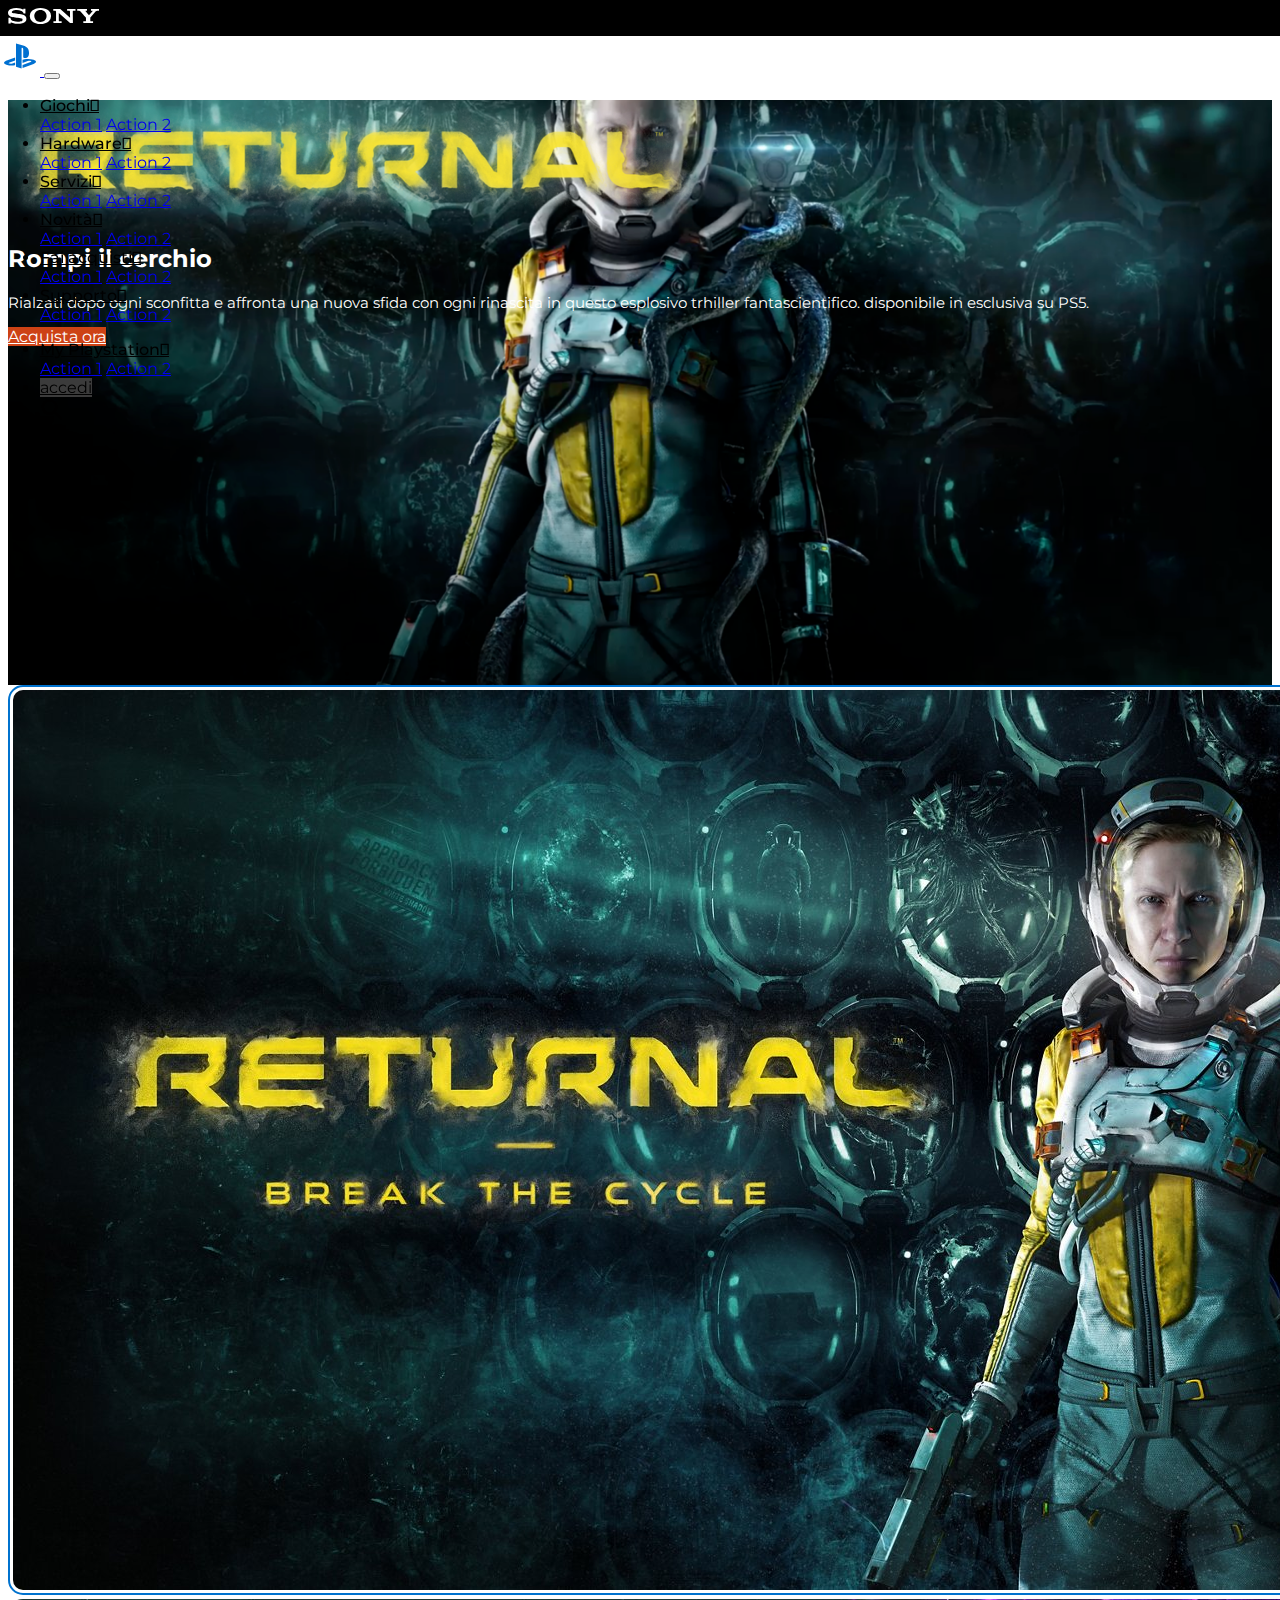
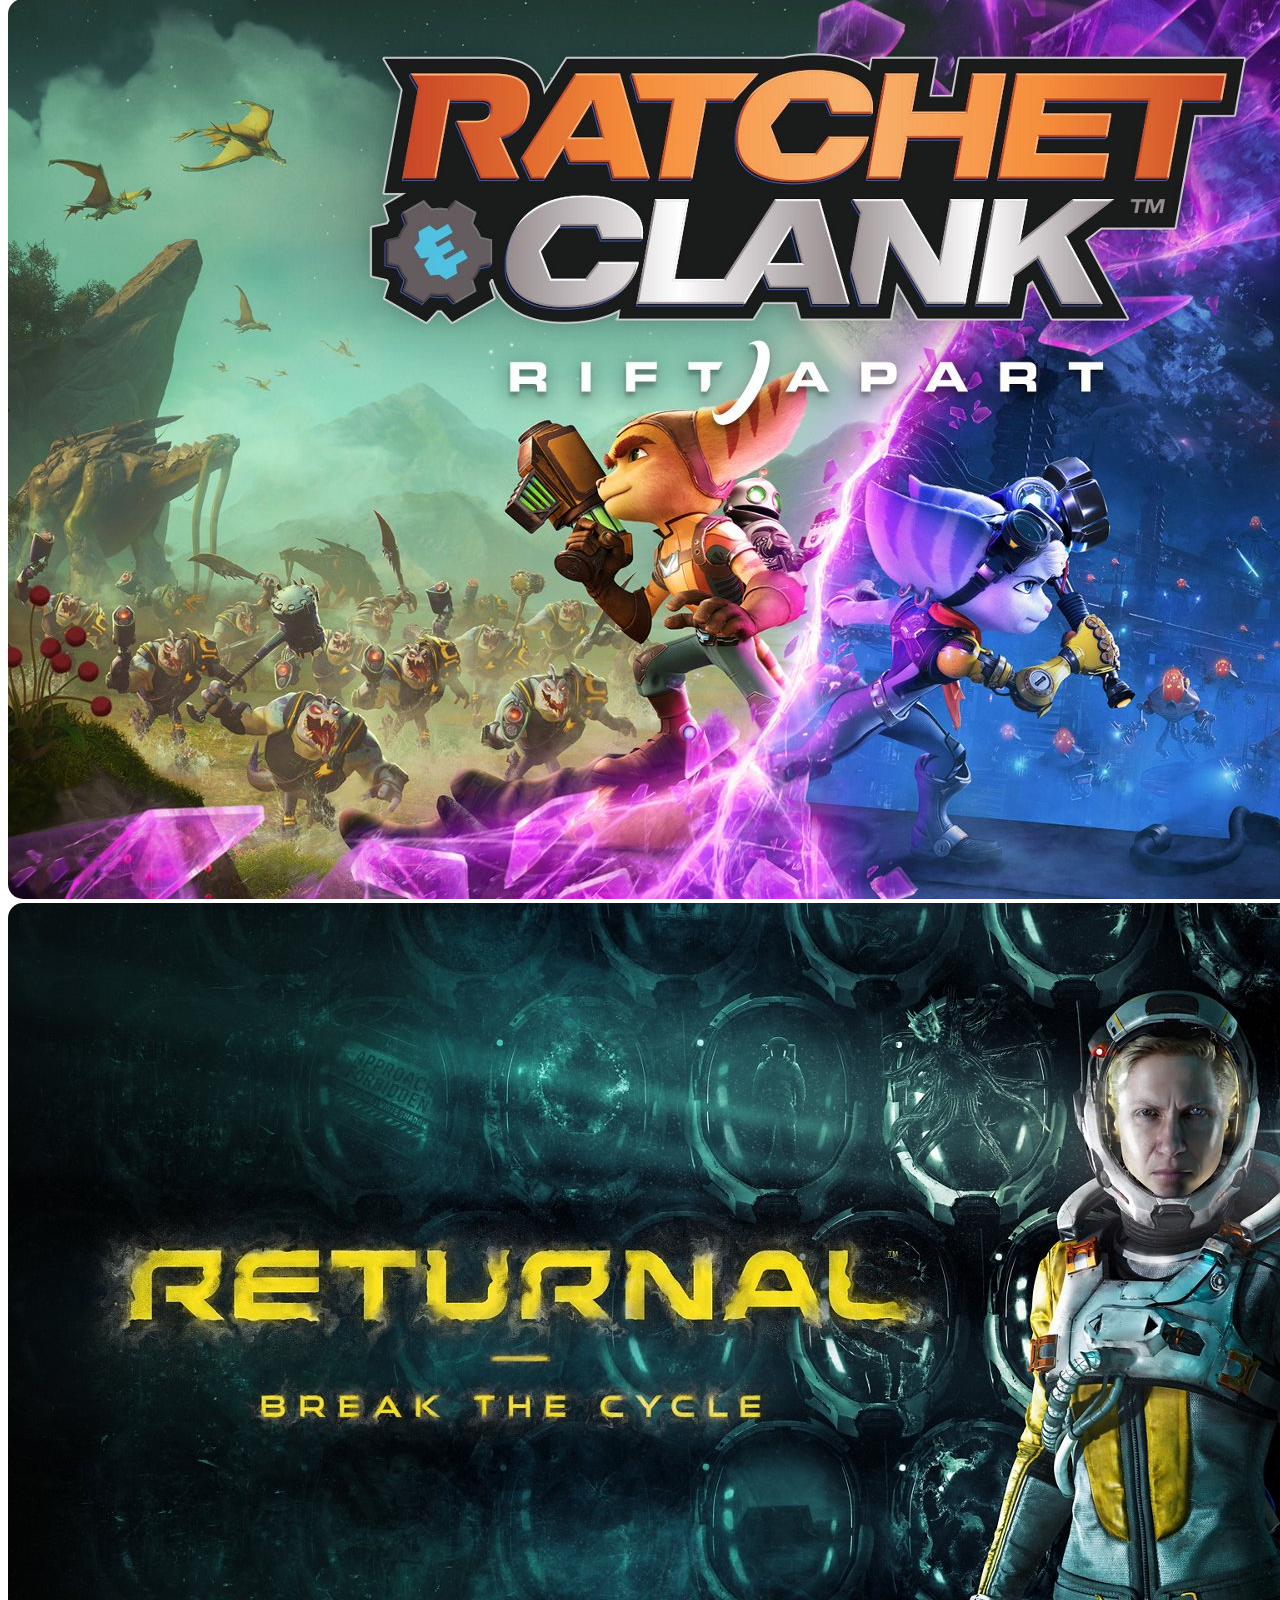
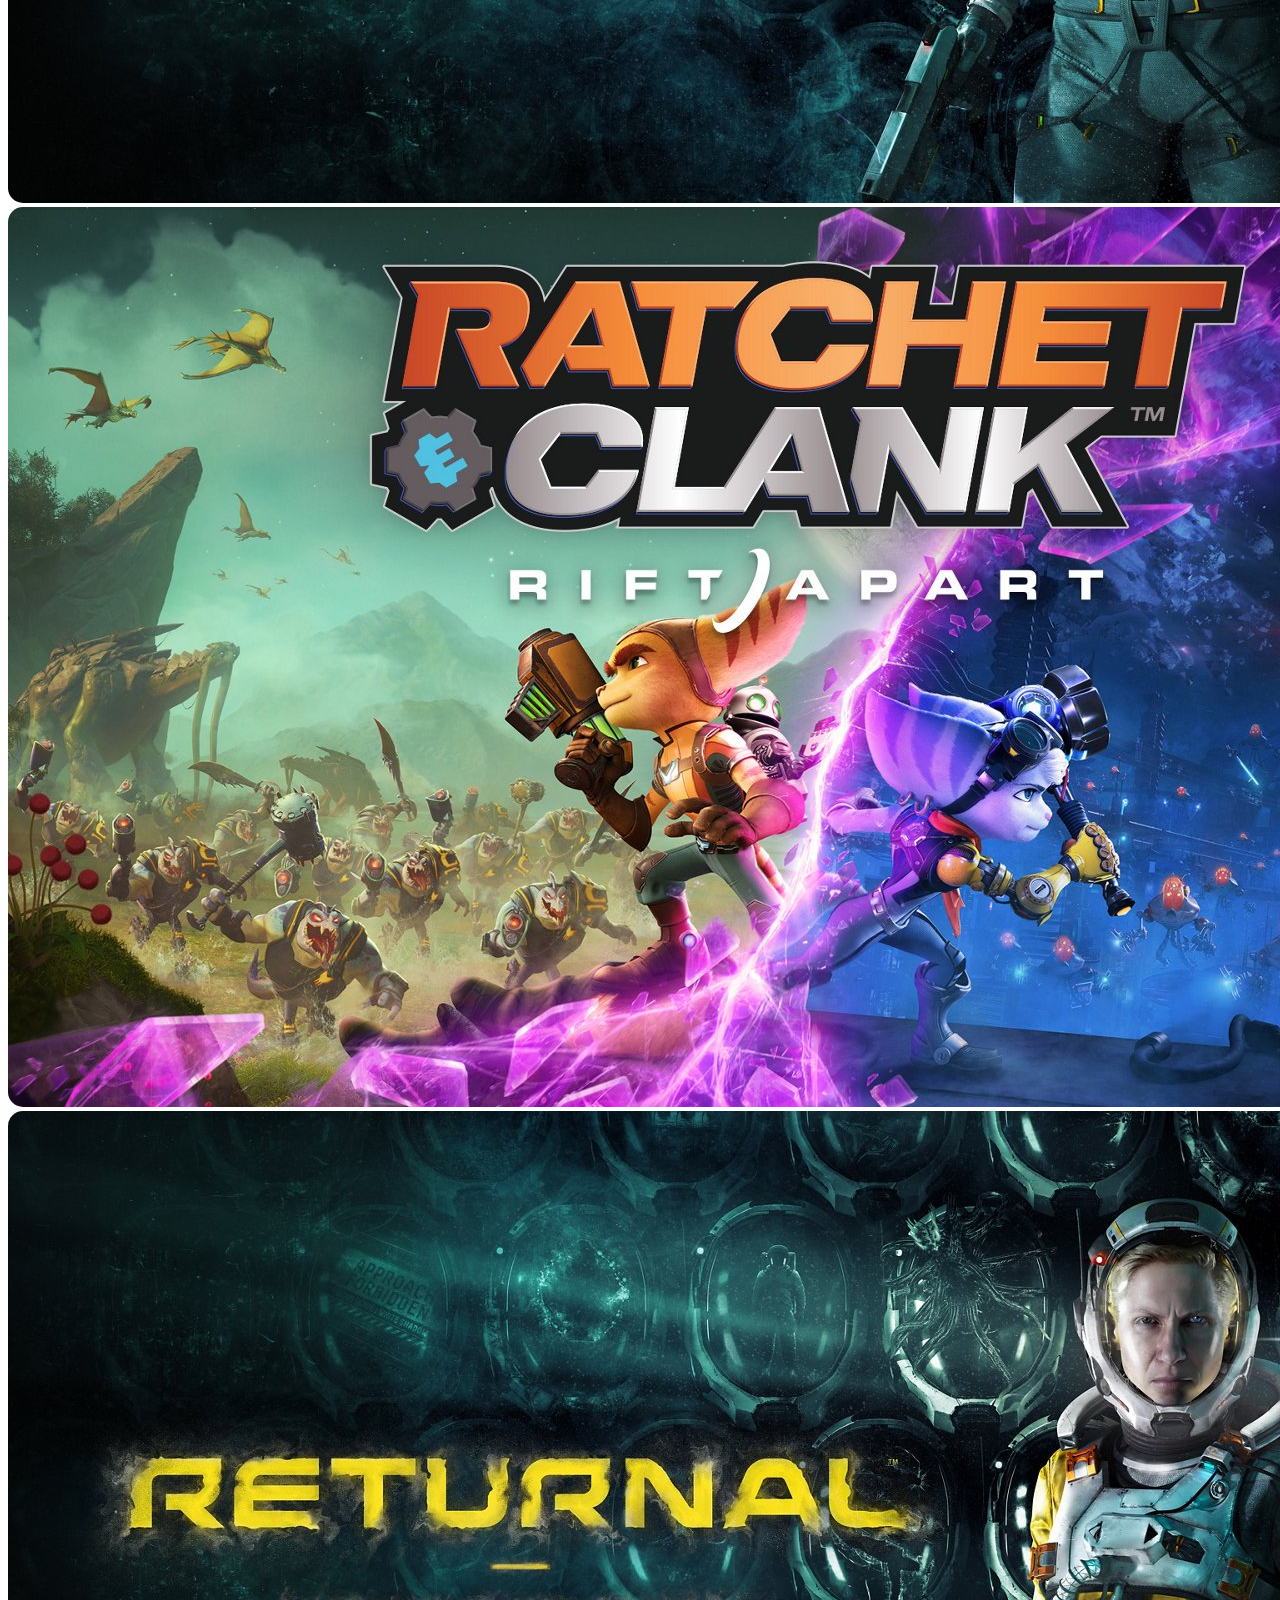
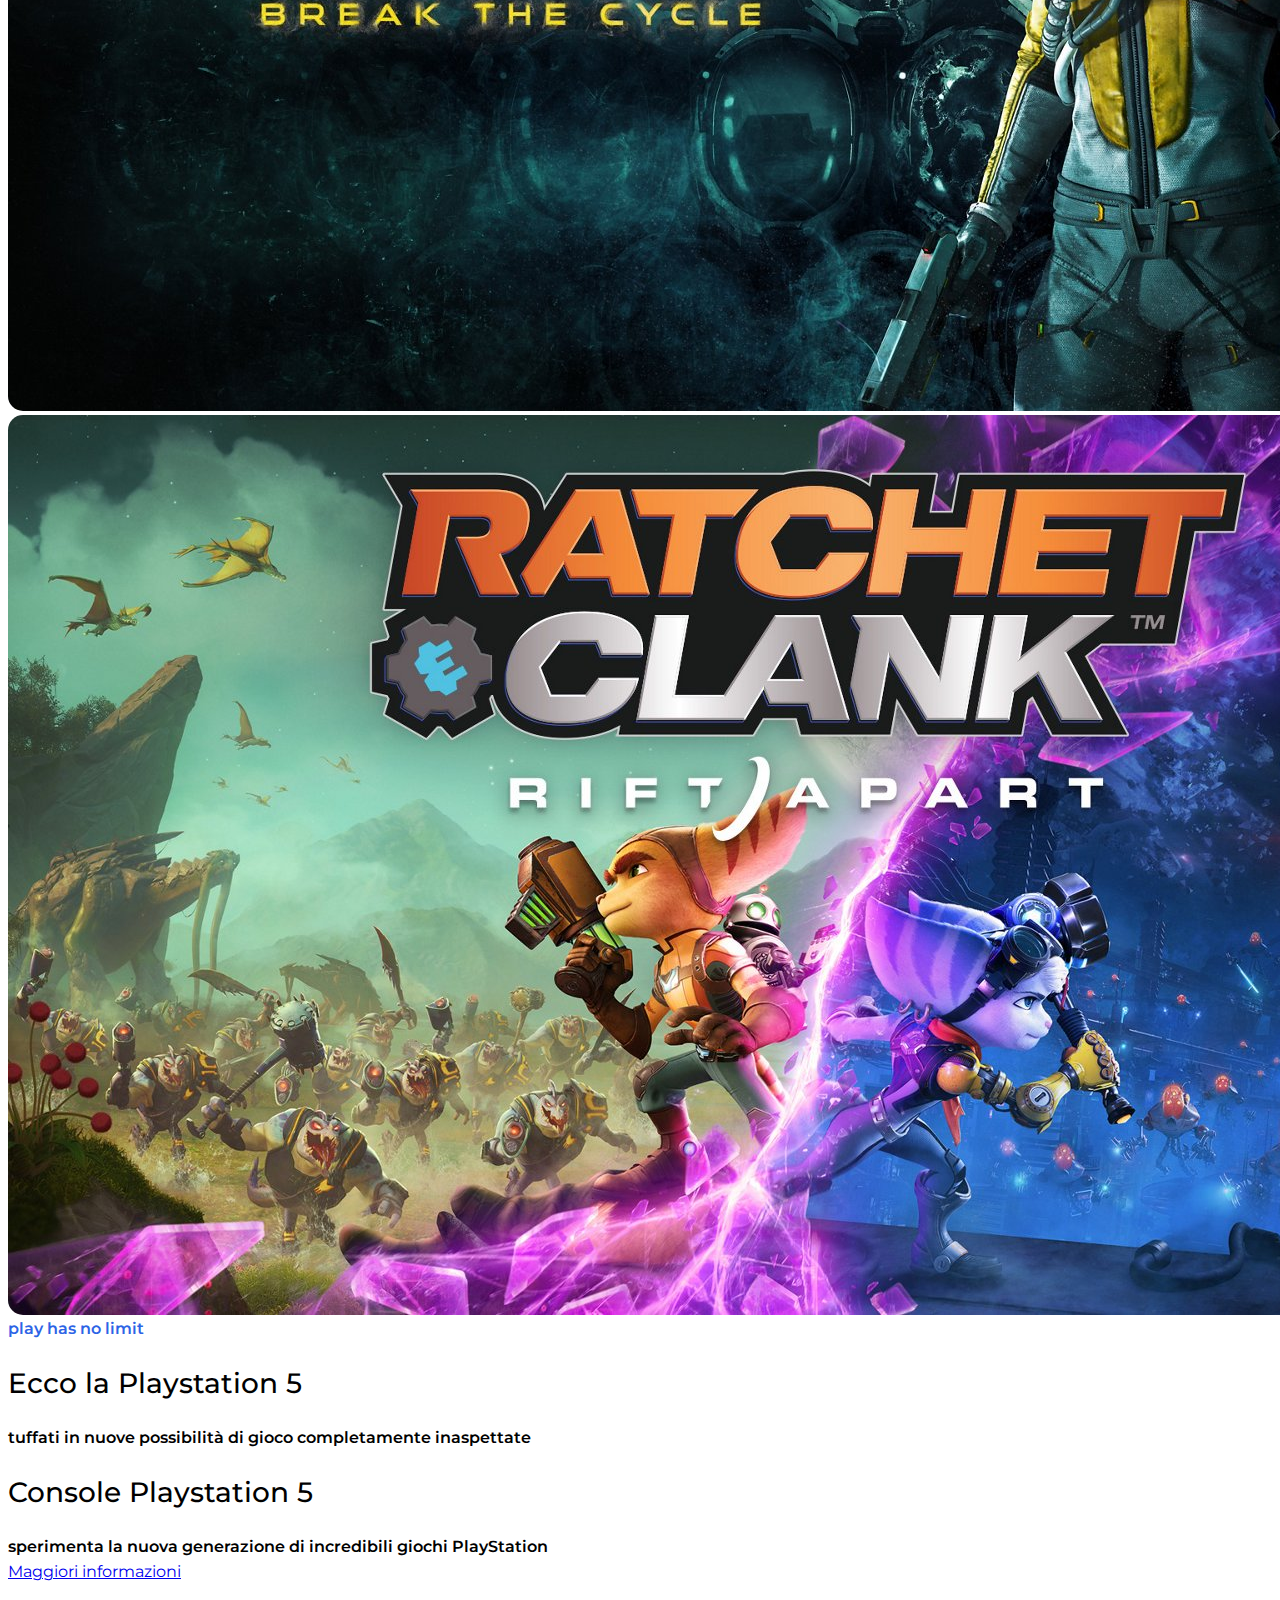
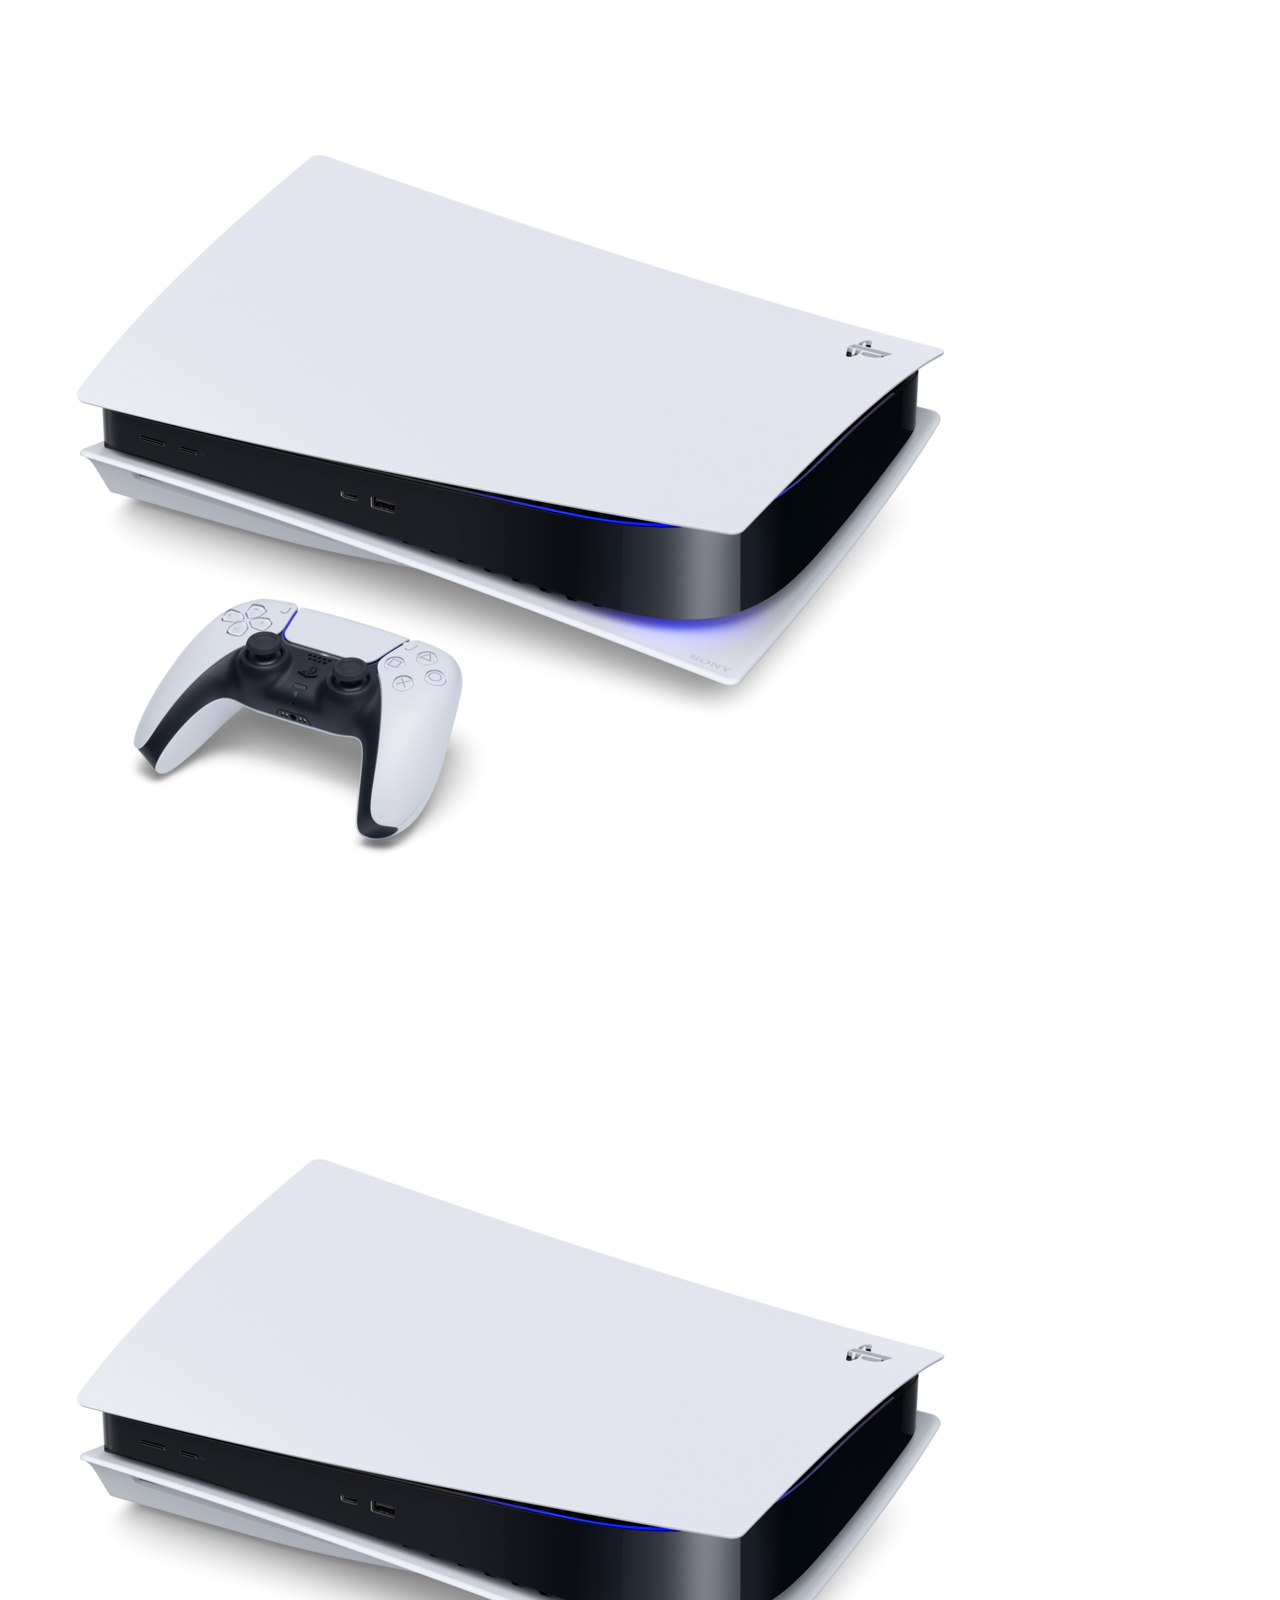
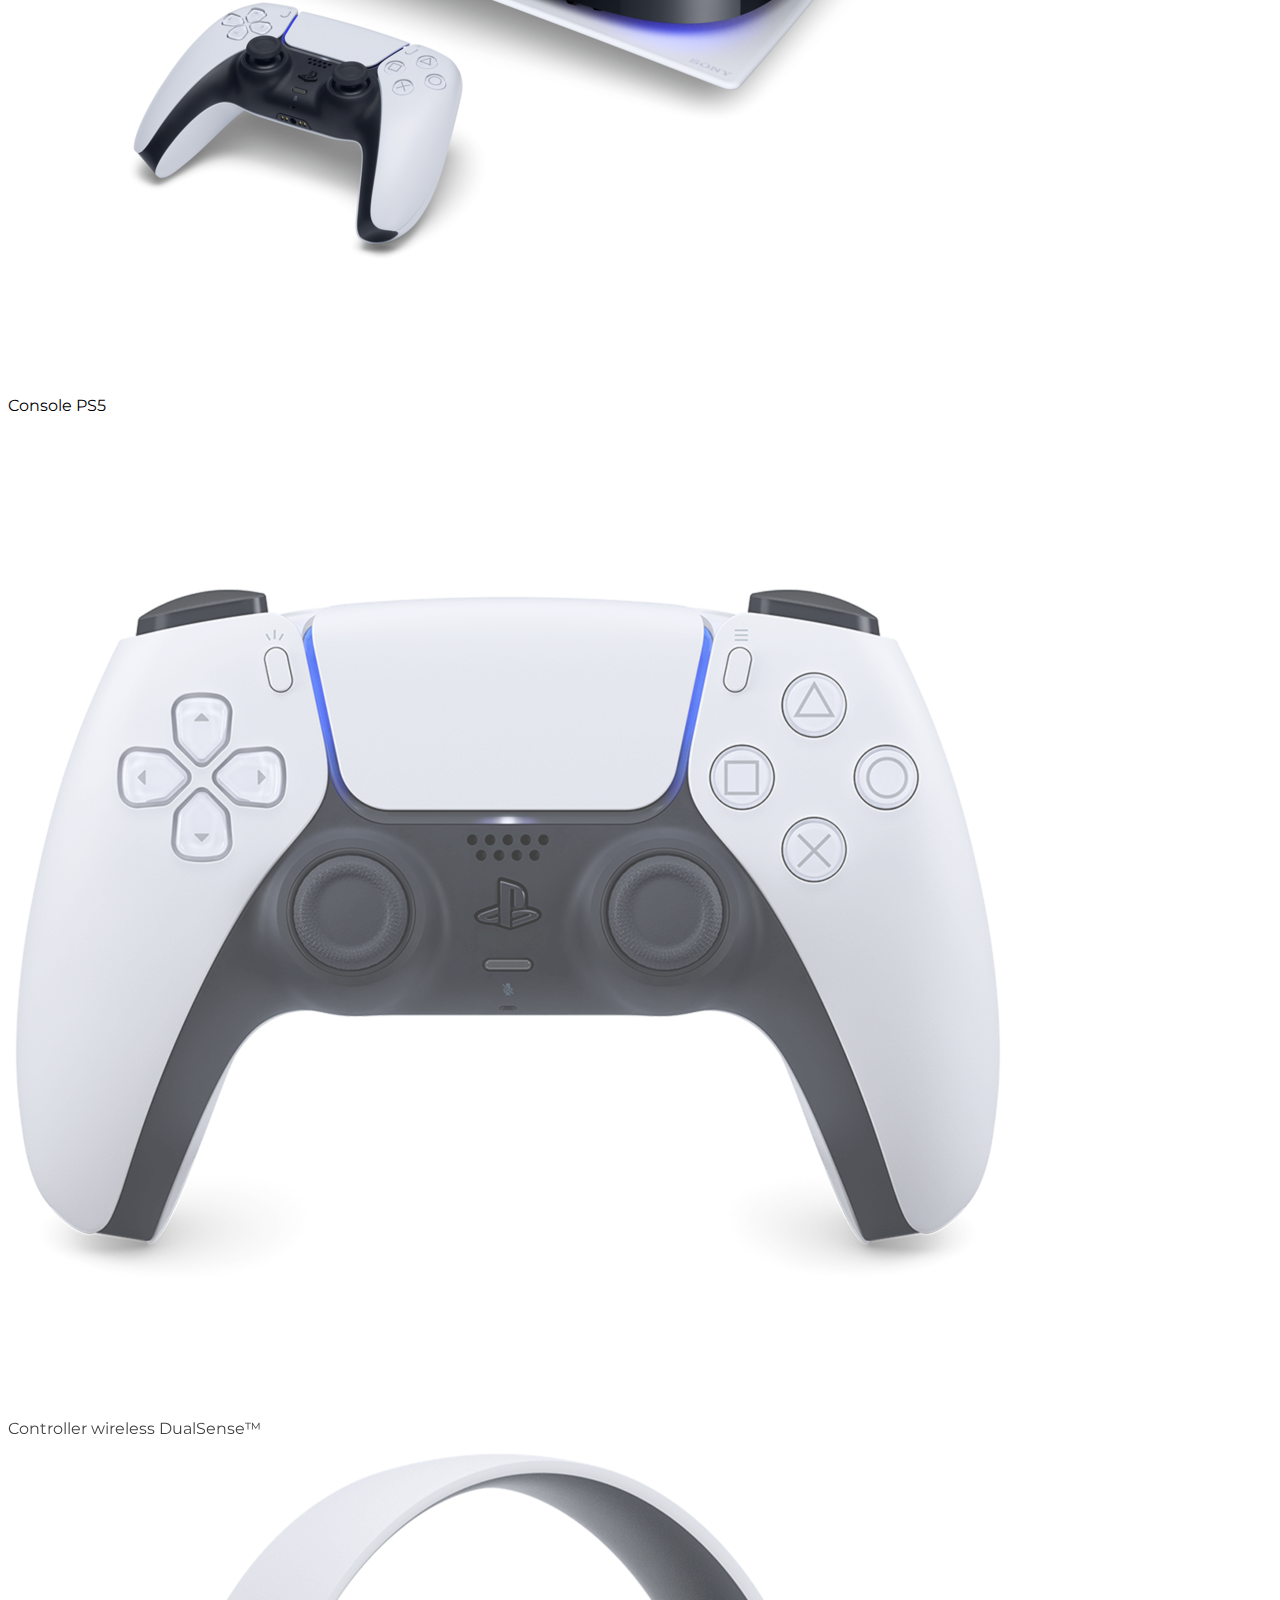
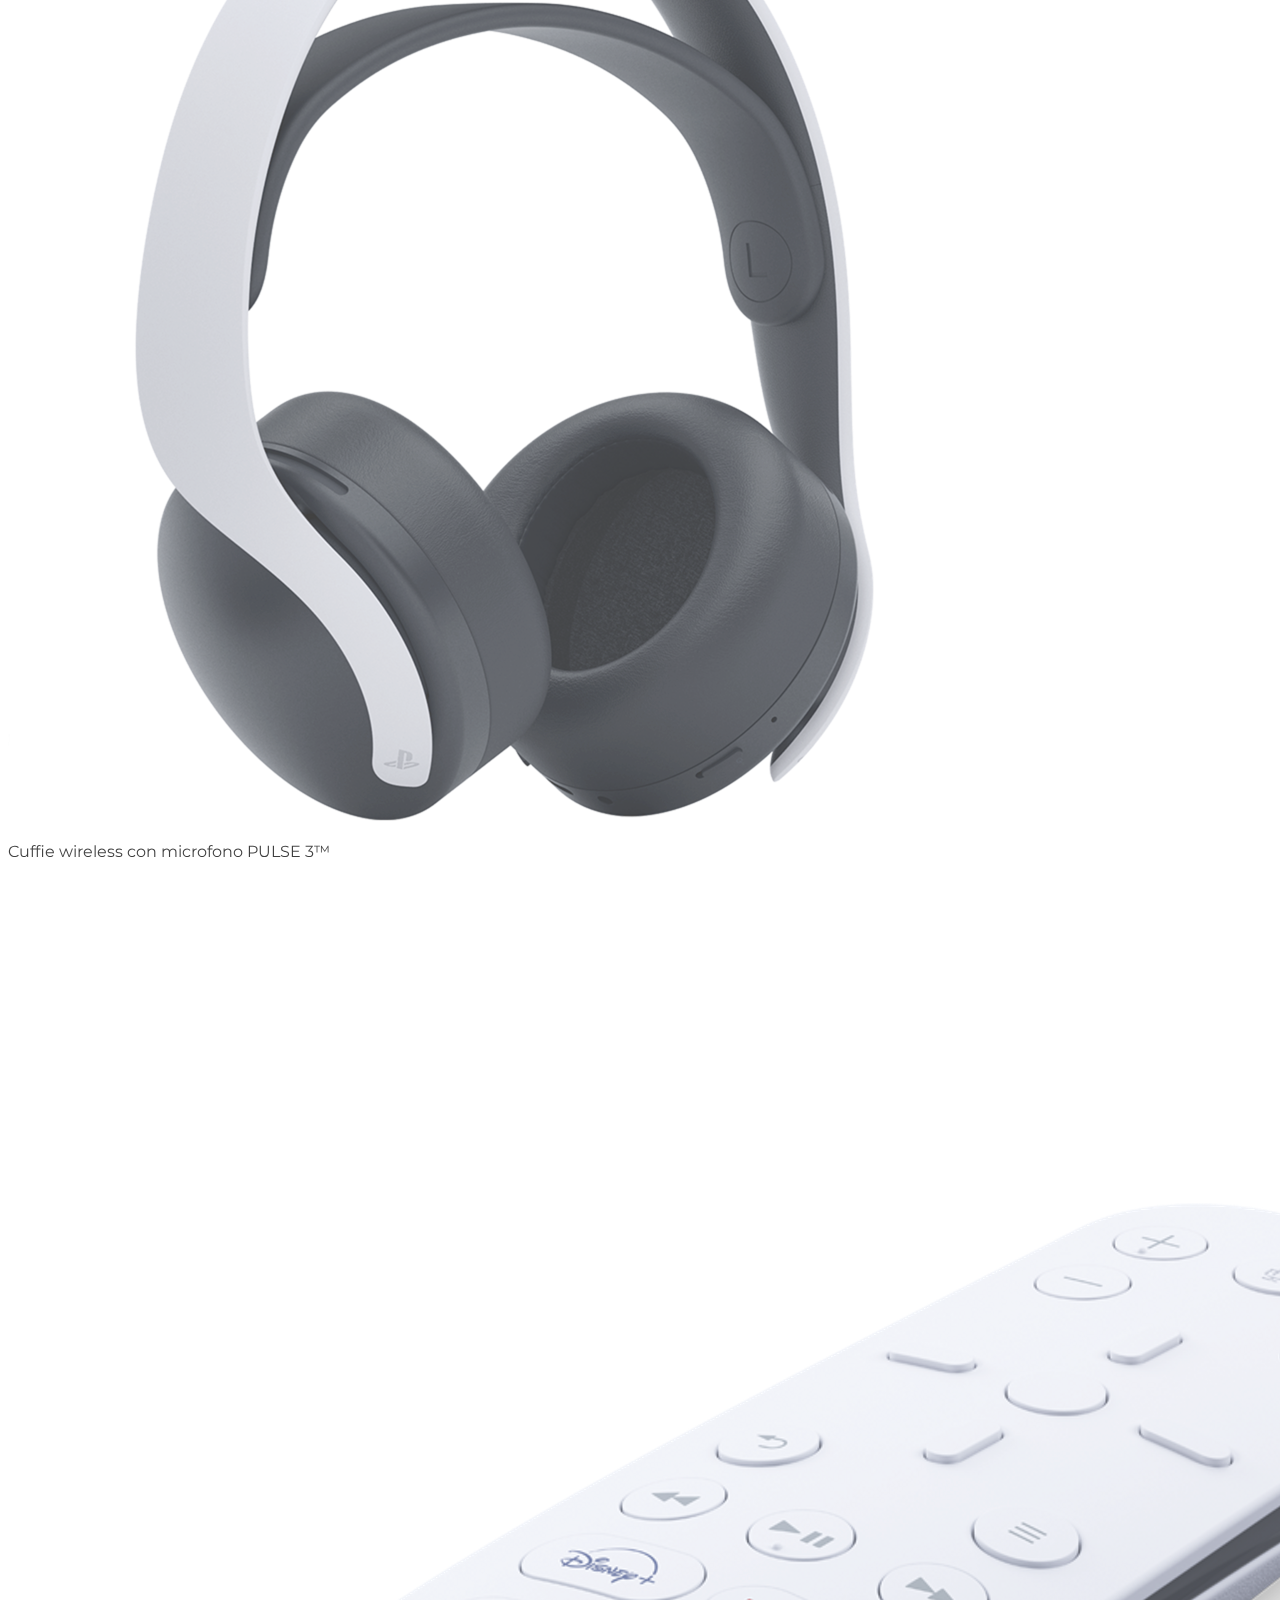
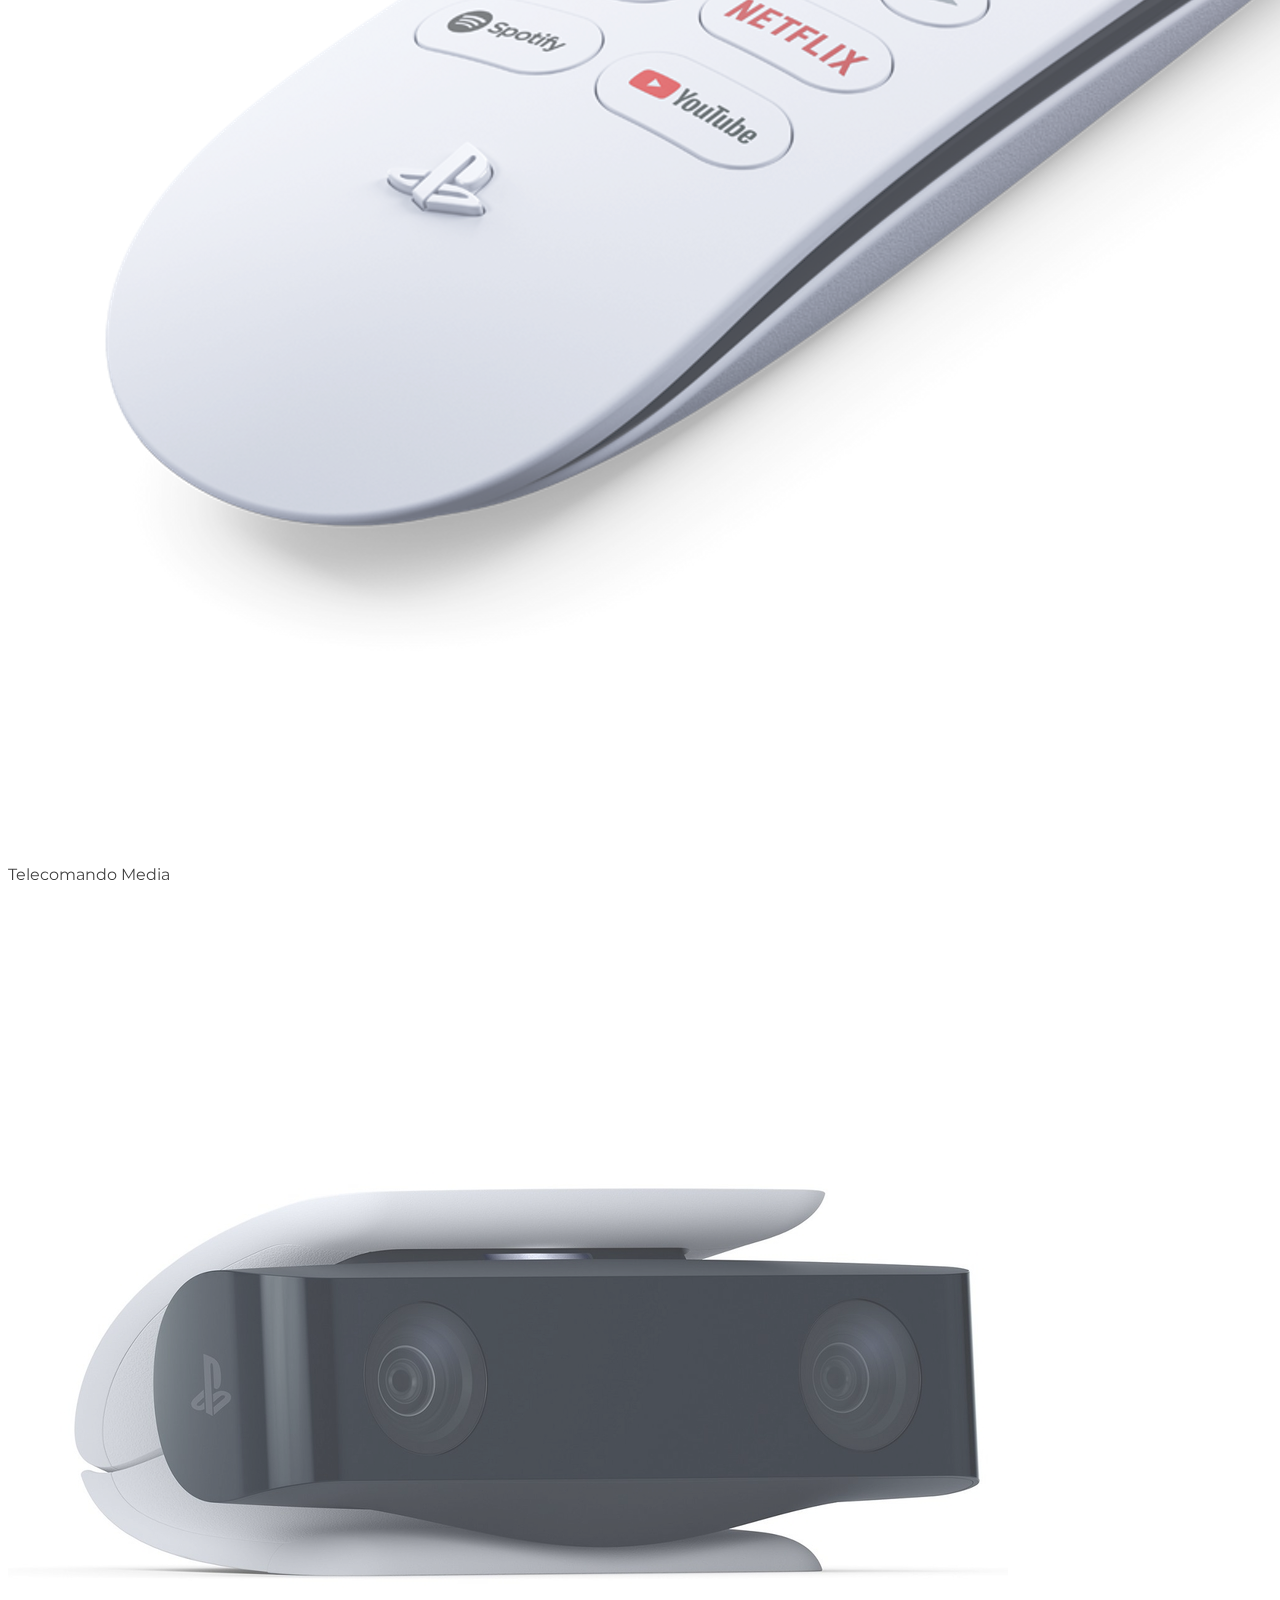
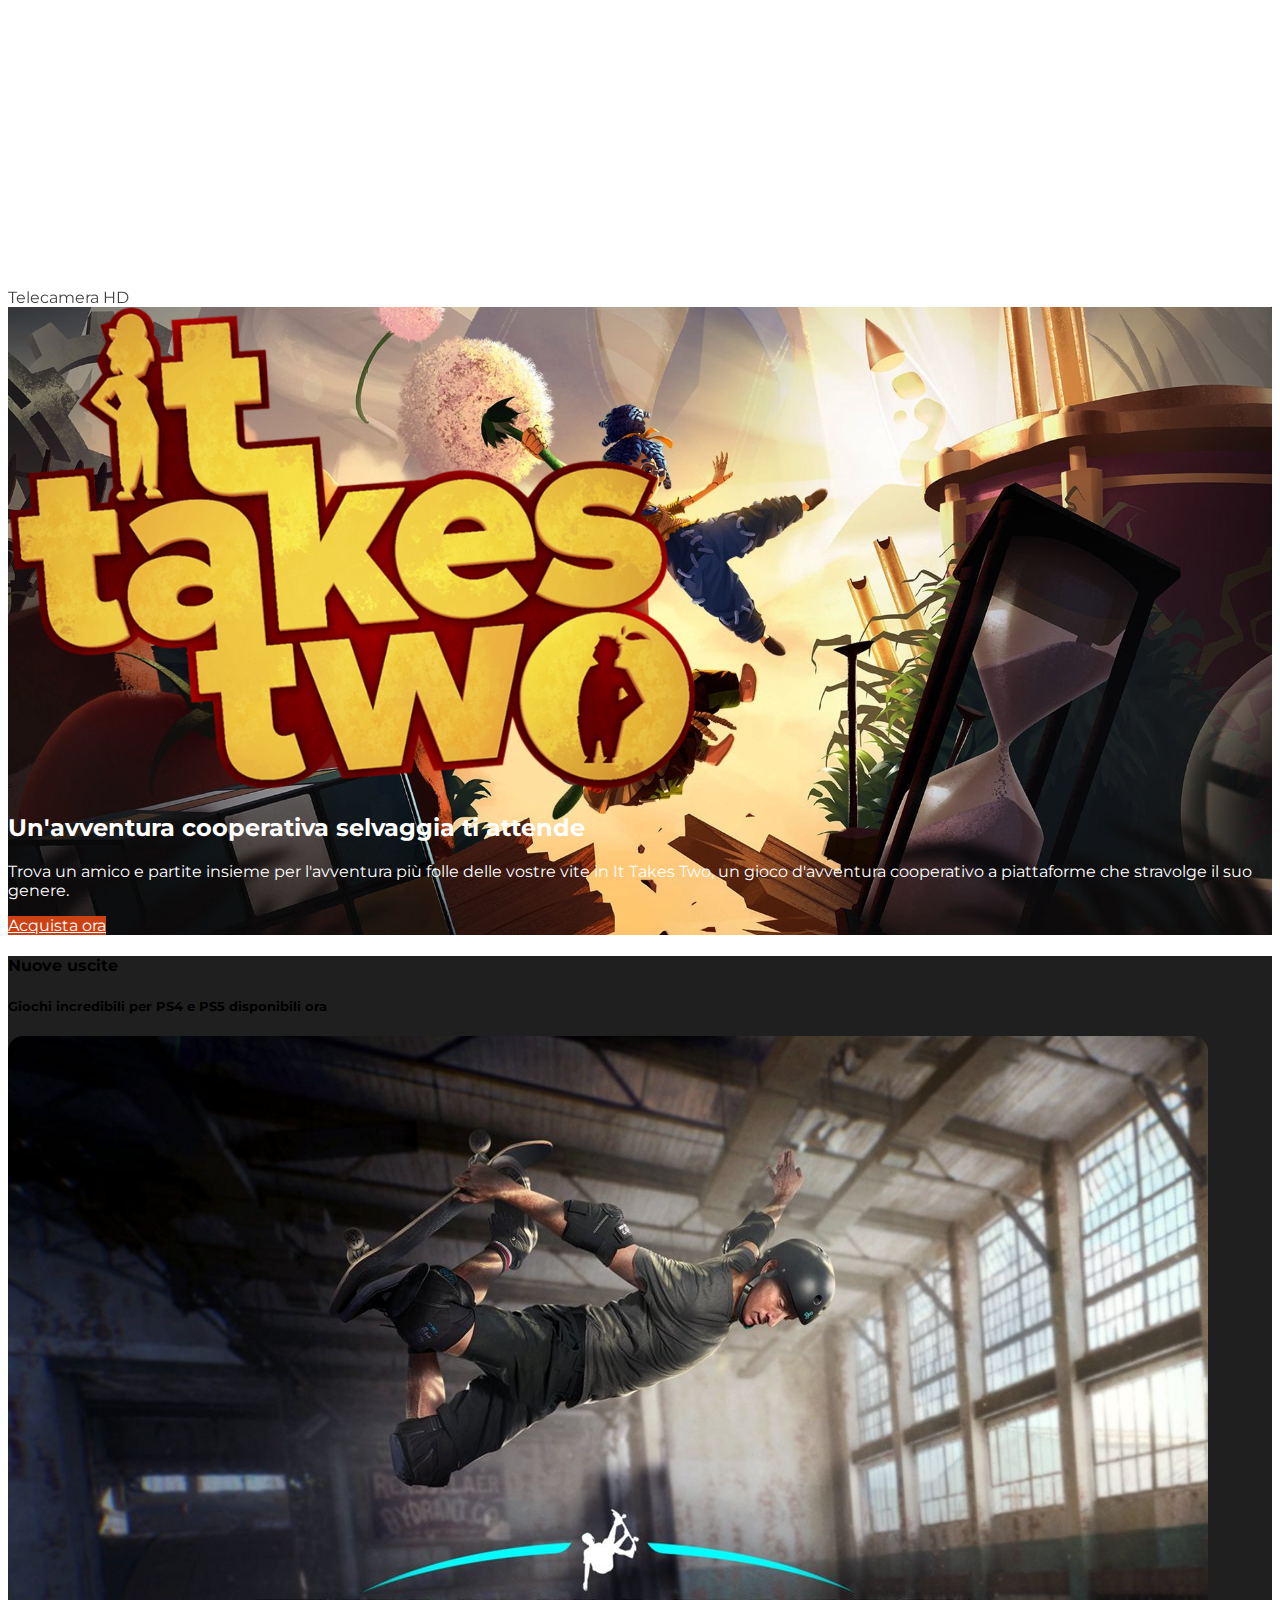
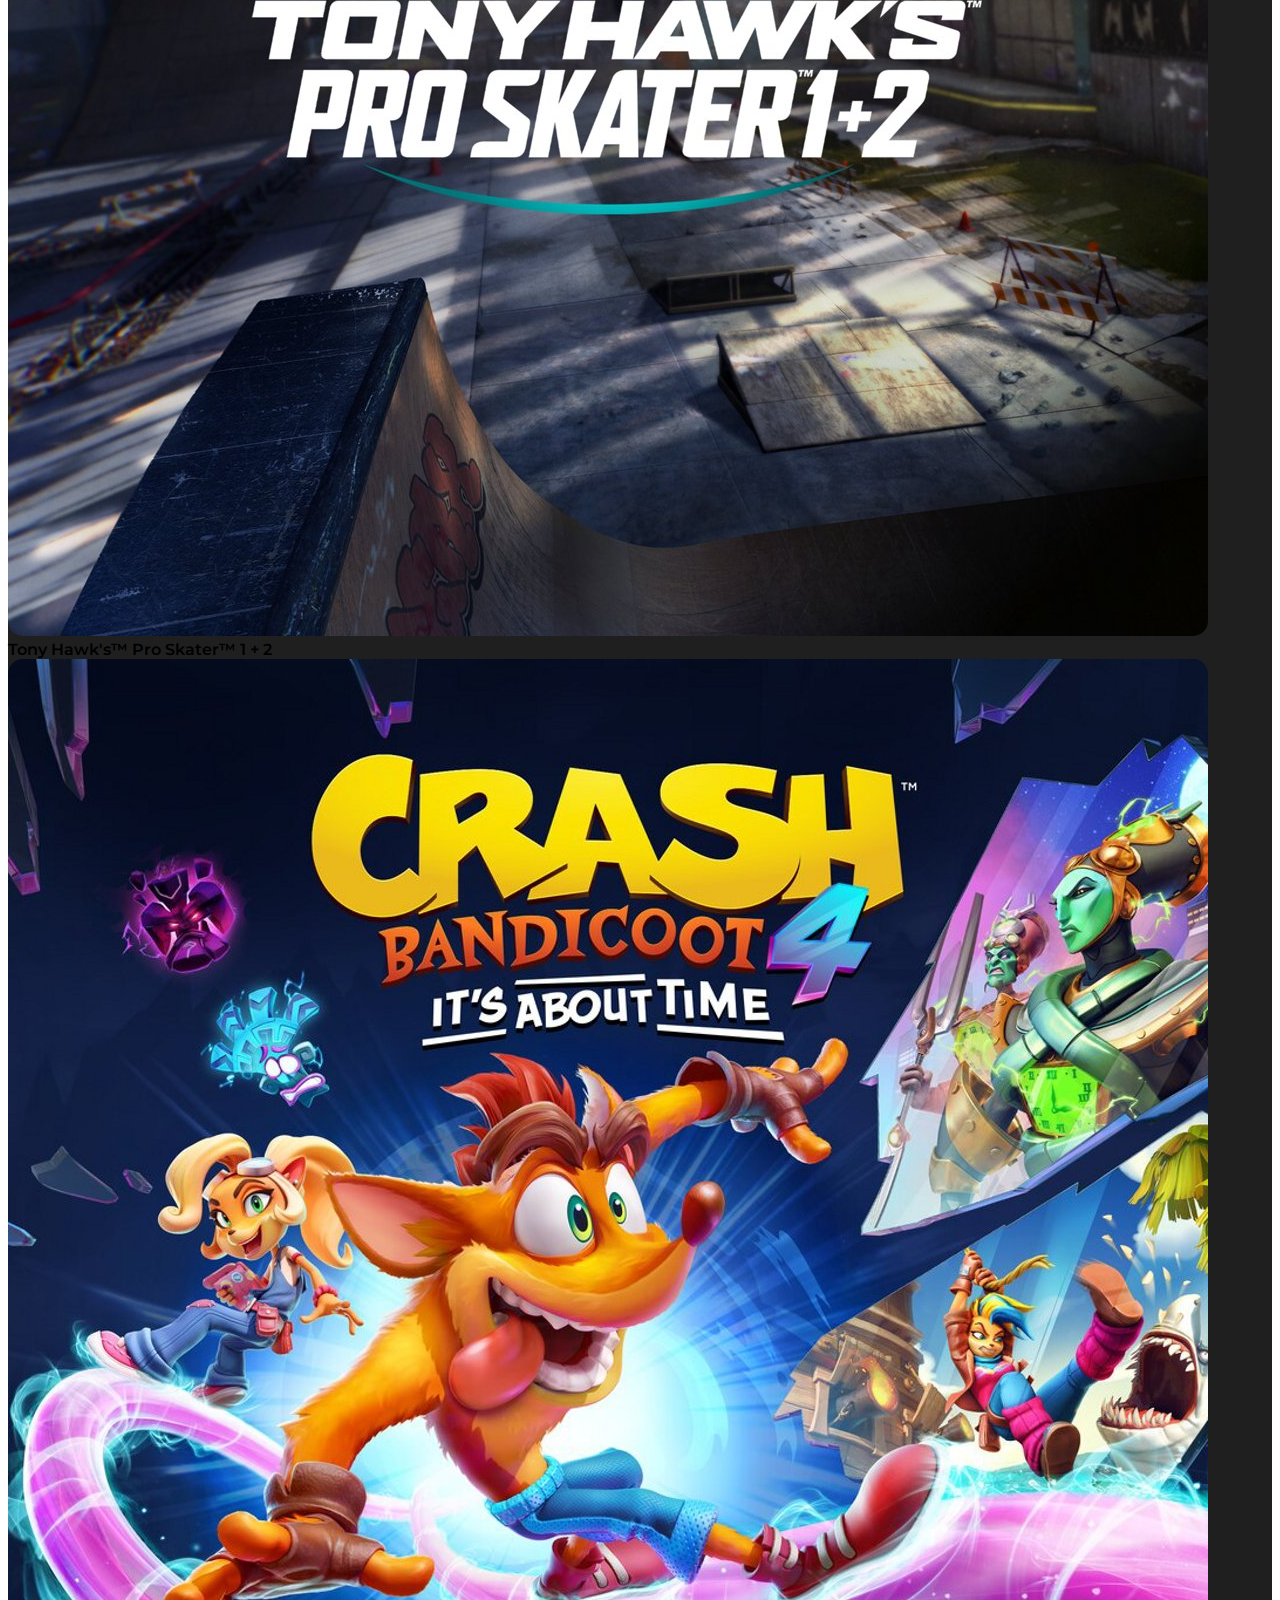
<file: index.html>
<!doctype html>
<html lang="en">

<head>
    <!-- Required meta tags -->
    <meta charset="utf-8">
    <meta name="viewport" content="width=device-width, initial-scale=1">

    <!-- link css -->
    <link rel="stylesheet" href="./css/style.css">

    <!-- link font awesome -->
    <link rel="stylesheet" href="https://cdnjs.cloudflare.com/ajax/libs/font-awesome/6.1.1/css/all.min.css"
        integrity="sha512-KfkfwYDsLkIlwQp6LFnl8zNdLGxu9YAA1QvwINks4PhcElQSvqcyVLLD9aMhXd13uQjoXtEKNosOWaZqXgel0g=="
        crossorigin="anonymous" referrerpolicy="no-referrer" />

    <!-- link google font -->
    <link rel="preconnect" href="https://fonts.googleapis.com">
    <link rel="preconnect" href="https://fonts.gstatic.com" crossorigin>
    <link href="https://fonts.googleapis.com/css2?family=Montserrat:wght@100;300;400;500;600;700&display=swap"
        rel="stylesheet">

    <!-- Bootstrap CSS -->
    <link href="https://cdn.jsdelivr.net/npm/bootstrap@5.1.3/dist/css/bootstrap.min.css" rel="stylesheet"
        integrity="sha384-1BmE4kWBq78iYhFldvKuhfTAU6auU8tT94WrHftjDbrCEXSU1oBoqyl2QvZ6jIW3" crossorigin="anonymous">

    <title>playstation</title>
</head>

<body>

    <!-- header -->
    <header>
        <div id="main_header">
            <!-- barra SONY -->
            <div id="top_bar_sony" class="d-flex justify-content-end ">
                <img id="sony_logo" height="16" src="./img/sony_logo.svg" alt="Logo Sony ">
            </div>

            <!-- navbar -->
            <nav class=" navbar_fixed navbar navbar-expand-lg navbar-light  bg-light">
                <div class="container-xxl">
                    <a class="navbar-brand" href="#">
                        <img src="./img/play_logo.svg" width="40" height="40" alt="Logo play">
                    </a>
                    <button class="navbar-toggler" type="button" data-bs-toggle="collapse"
                        data-bs-target="#navbarSupportedContent" aria-controls="navbarSupportedContent"
                        aria-expanded="false" aria-label="Toggle navigation">
                        <span class="navbar-toggler-icon"></span>
                    </button>
                    <div class="collapse navbar-collapse" id="navbarSupportedContent">

                        <!-- lista nav sinistra -->

                        <ul class="navbar-nav me-auto mb-2 mb-lg-0">

                            <li class="nav-item dropdown">
                                <a class="nav-link dropdown-toggle" href="#" id="dropdownId" data-bs-toggle="dropdown"
                                    aria-haspopup="true" aria-expanded="false">Giochi</a>
                                <div class="dropdown-menu" aria-labelledby="dropdownId">
                                    <a class="dropdown-item" href="#">Action 1</a>
                                    <a class="dropdown-item" href="#">Action 2</a>
                                </div>
                            </li>

                            <li class="nav-item dropdown">
                                <a class="nav-link dropdown-toggle" href="#" id="dropdownId" data-bs-toggle="dropdown"
                                    aria-haspopup="true" aria-expanded="false">Hardware</a>
                                <div class="dropdown-menu" aria-labelledby="dropdownId">
                                    <a class="dropdown-item" href="#">Action 1</a>
                                    <a class="dropdown-item" href="#">Action 2</a>
                                </div>
                            </li>
                            <li class="nav-item dropdown">
                                <a class="nav-link dropdown-toggle" href="#" id="dropdownId" data-bs-toggle="dropdown"
                                    aria-haspopup="true" aria-expanded="false">Servizi</a>
                                <div class="dropdown-menu" aria-labelledby="dropdownId">
                                    <a class="dropdown-item" href="#">Action 1</a>
                                    <a class="dropdown-item" href="#">Action 2</a>
                                </div>
                            </li>
                            <li class="nav-item dropdown">
                                <a class="nav-link dropdown-toggle" href="#" id="dropdownId" data-bs-toggle="dropdown"
                                    aria-haspopup="true" aria-expanded="false">Novità</a>
                                <div class="dropdown-menu" aria-labelledby="dropdownId">
                                    <a class="dropdown-item" href="#">Action 1</a>
                                    <a class="dropdown-item" href="#">Action 2</a>
                                </div>
                            </li>
                            <li class="nav-item dropdown">
                                <a class="nav-link dropdown-toggle" href="#" id="dropdownId" data-bs-toggle="dropdown"
                                    aria-haspopup="true" aria-expanded="false">Fai acquisti</a>
                                <div class="dropdown-menu" aria-labelledby="dropdownId">
                                    <a class="dropdown-item" href="#">Action 1</a>
                                    <a class="dropdown-item" href="#">Action 2</a>
                                </div>
                            </li>
                            <li class="nav-item dropdown">
                                <a class="nav-link dropdown-toggle" href="#" id="dropdownId" data-bs-toggle="dropdown"
                                    aria-haspopup="true" aria-expanded="false">Supporto</a>
                                <div class="dropdown-menu" aria-labelledby="dropdownId">
                                    <a class="dropdown-item" href="#">Action 1</a>
                                    <a class="dropdown-item" href="#">Action 2</a>
                                </div>
                            </li>

                        </ul>

                        <!-- lista nav destra -->

                        <ul class="navbar-nav  mb-2 mb-lg-0 d-flex align-items-center ">



                            <li class="nav-item dropdown">
                                <a class="nav-link dropdown-toggle" href="#" id="dropdownId" data-bs-toggle="dropdown"
                                    aria-haspopup="true" aria-expanded="false">My Playstation</a>
                                <div class="dropdown-menu" aria-labelledby="dropdownId">
                                    <a class="dropdown-item" href="#">Action 1</a>
                                    <a class="dropdown-item" href="#">Action 2</a>
                                </div>
                            </li>
                            <li class="nav-item dropdown px-3">
                                <a class="nav-link btn rounded-pill mx-2 btn_gray text-white px-2" href="#"
                                    id="dropdownId" data-bs-toggle="dropdown" aria-haspopup="true"
                                    aria-expanded="false">accedi
                                </a>

                            </li>
                            <li class="nav-item dropdown px-2">
                                <a class="nav-link " href="#" id="dropdownId" data-bs-toggle="dropdown"
                                    aria-haspopup="true" aria-expanded="false">
                                    <div class="px-2">
                                        <img src="./img/lens.svg" width="24" height="24" alt="Lente per search">
                                    </div>
                                </a>

                            </li>

                        </ul>



                    </div>
                </div>
            </nav>
        </div>
    </header>
    <!-- end header -->











    <!-- main -->
    <main>


        <!-- JUMBO -->
        <section id="jumbo">
            <div class="container-xxl container_h100 d-flex align-items-end">
                <div class="row mb-5">
                    <div class="col col-lg-4 px-4">
                        <img id="returnal_img_w" src="./img/returnal-hero-banner-logo.png" alt="Returnal hero logo">
                        <h2 class="my-4">Rompi il cerchio</h2>
                        <p class="mb-4">Rialzati dopo ogni sconfitta e affronta una nuova sfida con ogni
                            rinascita in questo esplosivo trhiller fantascientifico. disponibile in esclusiva su
                            PS5.
                        </p>
                        <a class="btn btn_orange rounded-pill" href="#">Acquista ora</a>
                    </div>
                </div>

            </div>
        </section>
        <!-- end Jumbo -->
        <!-- JUMBO SLIDER -->
        <section id="jumbo_slider">

            <div class="container-xxl py-4">
                <div class="row row-cols-2 row-cols-lg-6 row-cols-md-3 row-cols-sm-2 g-3">
                    <div class="col col_xs">
                        <img class="img-fluid img_rounded_slider active" src="./img/returnal-listing-thumb-01-ps5.jpg"
                            alt="">
                    </div>
                    <div class="col col_xs">
                        <img class="img-fluid img_rounded_slider" src="./img/ratchet-and-clank-rift-apart-keyart.jpg"
                            alt="">
                    </div>

                    <div class="col col_xs">
                        <img class="img-fluid img_rounded_slider" src="./img/returnal-listing-thumb-01-ps5.jpg" alt="">
                    </div>
                    <div class="col col_xs">
                        <img class="img-fluid img_rounded_slider" src="./img/ratchet-and-clank-rift-apart-keyart.jpg"
                            alt="">
                    </div>

                    <div class="col col_xs">
                        <img class="img-fluid img_rounded_slider" src="./img/returnal-listing-thumb-01-ps5.jpg" alt="">
                    </div>
                    <div class="col col_xs">
                        <img class="img-fluid img_rounded_slider" src="./img/ratchet-and-clank-rift-apart-keyart.jpg"
                            alt="">
                    </div>
                </div>
            </div>

        </section>
        <!-- fine jumbo slider -->




        <!-- Playstation5 -->
        <section id="playstation_5" class="py-4 px-3">
            <div class="container-xxl">
                <div class="text-center">
                    <div class="text-uppercase font_size_12 text_blue">
                        play has no limit
                    </div>
                    <h3 class="mb-4 fs_36">Ecco la Playstation 5</h3>
                    <div class="font_size_12">
                        tuffati in nuove possibilità di gioco completamente inaspettate
                    </div>

                </div>
                <!-- prima row -->
                <div class="row  row-cols-1 row-cols-sm-1 row-cols-lg-2 row-cols-md-2 mt-5 pt-4 align-items-center">
                    <div class="col col_xs_2 align-self-center">
                        <h3 class="fs_36">Console Playstation 5</h3>
                        <div class="my-4 font_size_12">sperimenta la nuova generazione di incredibili giochi PlayStation
                        </div>
                        <a href="#" class="btn btn-primary rounded-pill">Maggiori informazioni</a>
                    </div>
                    <div class="col col_xs_2">
                        <img class="img-fluid" src="./img/playstation-5-thumb.png" alt="">
                    </div>
                </div>

                <!-- seconda row -->
                <div class="row row-cols-3 row-cols-sm-3 row-cols-md-5 row-cols-lg-5 text-center g-3 pt-5">
                    <div class="col">
                        <div>
                            <img class="img-fluid w-75" src="./img/playstation-5-thumb.png" alt="">
                            <div class="py-3 active_bt">Console PS5</div>
                        </div>
                    </div>
                    <div class="col">
                        <div class="display_none">
                            <img class="img-fluid w-75" src="./img/joypad-thumb.png" alt="">
                            <div class="py-3 ">Controller wireless DualSense™</div>
                        </div>
                    </div>
                    <div class="col">
                        <div class="display_none">
                            <img class="img-fluid w-75" src="./img/headset-thumb.png" alt="">
                            <div class="py-3 ">Cuffie wireless con microfono PULSE 3™</div>
                        </div>
                    </div>
                    <div class="col">
                        <div class="display_none">
                            <img class="img-fluid w-75" src="./img/remote-thumb.png" alt="">
                            <div class="py-3 ">Telecomando Media</div>
                        </div>
                    </div>
                    <div class="col">
                        <div class="display_none">
                            <img class="img-fluid w-75" src="./img/camera-thumb.jpg" alt="">
                            <div class="py-3 ">Telecamera HD</div>
                        </div>
                    </div>
                </div>
            </div>
        </section>

        <!-- fine Playstation 5 -->


        <!-- Adventure copiato da jumbo -->

        <section id="adventure">
            <div class="container-xxl container_h100 d-flex align-items-end">
                <div class="row row-cols-1 pt-5 mb-5">
                    <div class="col col-lg-4 px-4">
                        <img id="returnal_img_w" src="./img/it-takes-two-logo.png" alt="logo it takes two ">
                        <h2 class="my-4">Un'avventura cooperativa selvaggia ti attende</h2>
                        <p class="mb-4">
                            Trova un amico e partite insieme per l'avventura più folle delle vostre
                            vite in It Takes Two, un gioco d'avventura cooperativo a piattaforme che stravolge il suo
                            genere.
                        </p>
                        <a class="btn btn_orange rounded-pill" href="#">Acquista ora</a>
                    </div>
                </div>

            </div>
        </section>

        <!-- adventure slider -->
        <section id="adventure_slider" class="text-white">
            <div class="container-xxl  p-5">
                <div>
                    <h4 class="mb-5">Nuove uscite</h4>
                    <h5 class="mb-5">Giochi incredibili per PS4 e PS5 disponibili ora</h5>
                </div>
                <div class="row row-cols-2 row-cols-lg-6 row-cols-md-3 row-cols-sm-2 g-3">
                    <div class="col col_xs">
                        <img class="img-fluid img_rounded_slider" src="./img/tony-hawks-pro-skater-1-2-store-art.jpg"
                            alt="">
                        <div class=" font_size_12 my-3">Tony Hawk's™ Pro Skater™ 1 + 2</div>
                    </div>
                    <div class="col col_xs">
                        <img class="img-fluid img_rounded_slider"
                            src="./img/crash-bandicoot-4-its-about-time-store-art.jpg" alt="">
                        <div class=" font_size_12 m-3">Crash Bandicoot 4: It's About Time</div>
                    </div>

                    <div class="col col_xs">
                        <img class="img-fluid img_rounded_slider" src="./img/tony-hawks-pro-skater-1-2-store-art.jpg"
                            alt="">
                        <div class=" font_size_12 my-3">Tony Hawk's™ Pro Skater™ 1 + 2</div>
                    </div>
                    <div class="col col_xs">
                        <img class="img-fluid img_rounded_slider"
                            src="./img/crash-bandicoot-4-its-about-time-store-art.jpg" alt="">
                        <div class=" font_size_12 my-3">Crash Bandicoot 4: It's About Time</div>
                    </div>


                    <div class="col col_xs">
                        <img class="img-fluid img_rounded_slider" src="./img/tony-hawks-pro-skater-1-2-store-art.jpg"
                            alt="">
                        <div class=" font_size_12 my-3">Tony Hawk's™ Pro Skater™ 1 + 2</div>
                    </div>
                    <div class="col col_xs">
                        <img class="img-fluid img_rounded_slider"
                            src="./img/crash-bandicoot-4-its-about-time-store-art.jpg" alt="">
                        <div class=" font_size_12 my-3">Crash Bandicoot 4: It's About Time</div>
                    </div>

                    <div class="col col_xs">
                        <img class="img-fluid img_rounded_slider" src="./img/tony-hawks-pro-skater-1-2-store-art.jpg"
                            alt="">
                        <div class=" font_size_12 my-3">Tony Hawk's™ Pro Skater™ 1 + 2</div>
                    </div>
                    <div class="col col_xs">
                        <img class="img-fluid img_rounded_slider"
                            src="./img/crash-bandicoot-4-its-about-time-store-art.jpg" alt="">
                        <div class=" font_size_12 my-3">Crash Bandicoot 4: It's About Time</div>
                    </div>


                    <div class="col col_xs">
                        <img class="img-fluid img_rounded_slider" src="./img/tony-hawks-pro-skater-1-2-store-art.jpg"
                            alt="">
                        <div class=" font_size_12 my-3">Tony Hawk's™ Pro Skater™ 1 + 2</div>
                    </div>
                    <div class="col col_xs">
                        <img class="img-fluid img_rounded_slider"
                            src="./img/crash-bandicoot-4-its-about-time-store-art.jpg" alt="">
                        <div class=" font_size_12 my-3">Crash Bandicoot 4: It's About Time</div>
                    </div>


                    <div class="col col_xs">
                        <img class="img-fluid img_rounded_slider" src="./img/tony-hawks-pro-skater-1-2-store-art.jpg"
                            alt="">
                        <div class=" font_size_12 my-3">Tony Hawk's™ Pro Skater™ 1 + 2</div>
                    </div>
                    <div class="col col_xs">
                        <img class="img-fluid img_rounded_slider"
                            src="./img/crash-bandicoot-4-its-about-time-store-art.jpg" alt="">
                        <div class=" font_size_12 my-3">Crash Bandicoot 4: It's About Time</div>
                    </div>






                </div>
            </div>
        </section>

        <!-- FINE ADVENTURE -->

        <!-- esplora Playstation -->
        <section id="esplora_playstation" class="py-5">
            <div class="container-xxl">
                <div class=" py-5 text-center">

                    <h3 class="mb-4 fs_36">Esplora PlayStation® 4</h3>
                    <div class="font_size_12">
                        Giochi incredibili e intrattenimento senza fine.
                        <br>
                        Non c'è mai stato un momento migliore per giocare sulla tua PS4.
                    </div>

                </div>
                <!-- row -->
                <div class="row  row-cols-1 row-cols-sm-1 row-cols-lg-3 row-cols-md-3 mt-5 p-4 align-items-center">
                    <div class="col col_xs_2 align-self-center">
                        <div>
                            <img class="img-fluid mt-5 mb-3" src="./img/ps4-slim-homepage-image-block.jpg" alt="">
                        </div>
                        <h3 class="fs_36"> PlayStation 4</h3>
                        <div class="my-4 font_size_12">Giochi incredibili Live su PS4, con 1 TB di spazio di
                            archiviazione.
                        </div>
                        <a href="#" class="btn btn-primary rounded-pill py-2">scopri di più</a>
                    </div>
                    <div class="col col_xs_2 align-self-center">
                        <div>
                            <img class="img-fluid mt-5 mb-3" src="./img/double11-202010-tw-psvr.jpg" alt="">
                        </div>
                        <h3 class="fs_36"> PlayStation VR</h3>
                        <div class="my-4 font_size_12">Oltre 500 titoli ed esperienze di gioco. Scoprili tutti.
                        </div>
                        <a href="#" class="btn btn-primary rounded-pill py-2">scopri di più</a>
                    </div>
                    <div class="col col_xs_2 align-self-center">
                        <div>
                            <img class="img-fluid mt-5 mb-3" src="./img/dualshock-4-listing-thumb.jpg" alt="">
                        </div>
                        <h3 class="fs_36"> Accessori</h3>
                        <div class="my-4 font_size_12">Migliora la tua esperienza PS4 con una gamma di accessori
                            ufficiali.
                        </div>
                        <a href="#" class="btn btn-primary rounded-pill py-2">scopri di più</a>
                    </div>

                </div>
            </div>
        </section>

        <!-- fine esplora playstation -->


        <!-- playstation plus -->

        <section id="playstation_plus" class="py-4">
            <div class="container-fluid container_bg ">

                <!-- row -->
                <div class="row row-cols-1 row-cols-sm-1 row-cols-lg-2 row-cols-md-2  mt-5   align-items-center">
                    <div class="col px-4 py-sm-5 py-md-0 align-self-center">
                        <div>
                            <img class="img-fluid w-75" src="./img/ps-plus-logo.png" alt="ps plus logo">
                        </div>
                        <div class="my-4 font_size_14 text-black">
                            Migliora la tua esperienza PlayStation con l'accesso a multigiocatore online,
                            giochi mensili, sconti esclusivi e altro ancora.
                        </div>
                        <a href="#" class="btn graybutton_bg rounded-pill">esplora PlayStation Plus</a>
                    </div>
                    <div class="col px-4 img_display_none ">
                        <img class="img-fluid" src="./img/ps-plus-april-monthly-games-featured-image-block.png"
                            alt="soulstorm bg yellow">
                    </div>
                </div>
            </div>
        </section>

        <!-- fine playstation plus -->

        <!-- SCONTI -->
        <section id="scount">
            <div class="container-xxl">
                <div class=" pt-5 text-center">

                    <h3 class="mb-4 fs_36">Nuovi sconti su PlayStation Store</h3>
                    <div class="font_size_12">
                        Sconti pazzeschi, collezioni curate e saldi stagionali su PS5, PS4 e PS VR, tutti in un unico
                        posto.
                    </div>

                </div>
                <!-- row -->
                <div class="row  row-cols-1 row-cols-sm-1 row-cols-lg-3 row-cols-md-3  p-4 align-items-center">
                    <div class="col py-4  align-self-center">
                        <div>
                            <a href="#">
                                <img class="img-fluid "src="./img/playstation-store-games-under-20-spotlight.jpg" alt="giochi a meno">
                            </a>
                        </div>

                    </div>
                    <div class="col py-4 align-self-center">
                        <div>
                            <a href="#">
                                <img class="img-fluid "src="./img/playstation-store-golden-week-sale-spotlight.jpg" alt="giochi a meno">
                            </a>
                        </div>

                    </div>
                    <div class="col py-4 align-self-center">
                        <div>
                            <a href="#">
                                <img class="img-fluid "src="./img/playstation-store-free-to-play-spotlight.png" alt="giochi a meno">
                            </a>
                        </div>

                    </div>


                </div>
        </section>
        <!-- fine sconti -->

        <!-- playstation now -->
        
        <section id="playstation_now">
            <div class="container-fluid container_bg ">

                <!-- row -->
                <div class="row row-cols-1 row-cols-sm-1 row-cols-lg-2 row-cols-md-2  mt-5   align-items-center">
                    <div class="col px-4 py-sm-5 py-md-0 align-self-center">
                        <div>
                            <img class="img-fluid w-75" src="./img/ps-now-logo-two-column.png" alt="ps pnow logo">
                        </div>
                        <div class="my-4 font_size_14 text-white">
                            Ottieni l'accesso immediato a una vastissima raccolta di oltre 900 giochi per
                            PS4, PS3 e PS2 su PS4 o PC Windows, con nuovi titoli aggiunti ogni mese.
                        </div>
                        <a href="#" class="btn btn-light rounded-pill fw-bold ">esplora PlayStation Now</a>
                    </div>
                    <div class="col px-4 img_display_none ">
                        <img class="img-fluid" src="./img/ps-now-april-featured-image-block.png" alt="Avengers picture">
                            
                    </div>
                </div>
            </div>
        </section>
        <!-- fine playstation now -->

        <!-- social -->
        <section id="social" class="pb-5">
            <div class="container-xxl">
                <div class=" pt-5 text-center">

                    <h3 class="my-5 fs_36">Seguici sui social media</h3>
                    
                </div>
                <!-- row -->
                <div class="row  row-cols-2 row-cols-sm-4 row-cols-lg-4 row-cols-md-4  p-4 align-items-center">
                    <div class="col py-4  align-self-center">
                        <div>
                            <a href="#">
                                <img class="img-fluid "src="./img/twitter.jpg" alt="twitter logo">
                            </a>
                        </div>

                    </div>
                    <div class="col py-4 align-self-center">
                        <div>
                            <a href="#">
                                <img class="img-fluid "src="./img/facebook.jpg" alt="facebook logo">
                            </a>
                        </div>

                    </div>
                    <div class="col py-4 align-self-center">
                        <div>
                            <a href="#">
                                <img class="img-fluid "src="./img/instagram.jpg" alt="instagram logo">
                            </a>
                        </div>

                    </div>
                    <div class="col py-4 align-self-center">
                        <div>
                            <a href="#">
                                <img class="img-fluid "src="./img/youtube.png" alt="youtube logo">
                            </a>
                        </div>

                    </div>


                </div>
        </section>
        <!-- fine social -->
    </main>

    <!-- fine MAIN -->









    <!-- footer -->
    <footer class="py-5">
        <div class="container">
            <div class="row row-cols-1 ro-cols-sm-1 row-cols-md-1 row-cols-lg-2">
                <div class="col px-4">
                    <img  height="95" width="85" src="./img/ps-footer.svg" alt="Logo playstation PS">
                    <div class="pt-4">
                        <img  height="18" width="18" src="./img/language-globe.svg" alt="icon globo">
                        <span class="mx-2">Country / Region: Italy</span>
                    </div>
                </div>
                <div class="col">
                    <div class="row row-cols-1 row-cols-sm-1 row-cols-md-3 row-cols-lg-3 py-md-5 px-md-4 p-4">
                        <div class="col">
                            <ul class="list-unstyled footer_list">
                                <li>Link footer n</li>
                                <li>Link footer n</li>
                                <li>Link footer n</li>
                                <li>Link footer n</li>
                                <li>Link footer n</li>
                                <li>Link footer n</li>
                            </ul>

                        </div>
                        <div class="col ">
                            <ul class="list-unstyled footer_list">
                                <li>Link footer n</li>
                                <li>Link footer n</li>
                                <li>Link footer n</li>
                                <li>Link footer n</li>
                                <li>Link footer n</li>
                                <li>Link footer n</li>
                                <li>Link footer n</li>
                                <li>Link footer n</li>
                            </ul>

                        </div>
                        <div class="col col-lg-4">
                            <ul class="list-unstyled footer_list">
                                <li>Link footer n</li>
                                <li>Link footer n</li>
                                <li>Link footer n</li>
                            </ul>

                        </div>
                    </div>
                </div>
                <div class="col pt-md-3 p-4">
                    <img  height="53" src="./img/sie-logo.svg" alt="Sie logo">
                    <div class="pt-3">
                        Website © 2021 Sony Interactive Entertainment Europe Limited. Tutti i contenuti, nomi dei
                        giochi, nomi commerciali e/o di abbigliamenti, marchi registrati, grafica e immagini associati
                        sono marchi registrati e/o materiale protetto da copyright dei rispettivi proprietari. Tutti i
                        diritti riservati. 
                    </div>
                </div>
                
            </div>
        </div>
    </footer>



    <!-- Optional JavaScript; choose one of the two! -->
    <!-- Option 1: Bootstrap Bundle with Popper -->
    <script src="https://cdn.jsdelivr.net/npm/bootstrap@5.1.3/dist/js/bootstrap.bundle.min.js"
        integrity="sha384-ka7Sk0Gln4gmtz2MlQnikT1wXgYsOg+OMhuP+IlRH9sENBO0LRn5q+8nbTov4+1p"
        crossorigin="anonymous"></script>

    <!-- end javascript -->
</body>

</html>
</file>
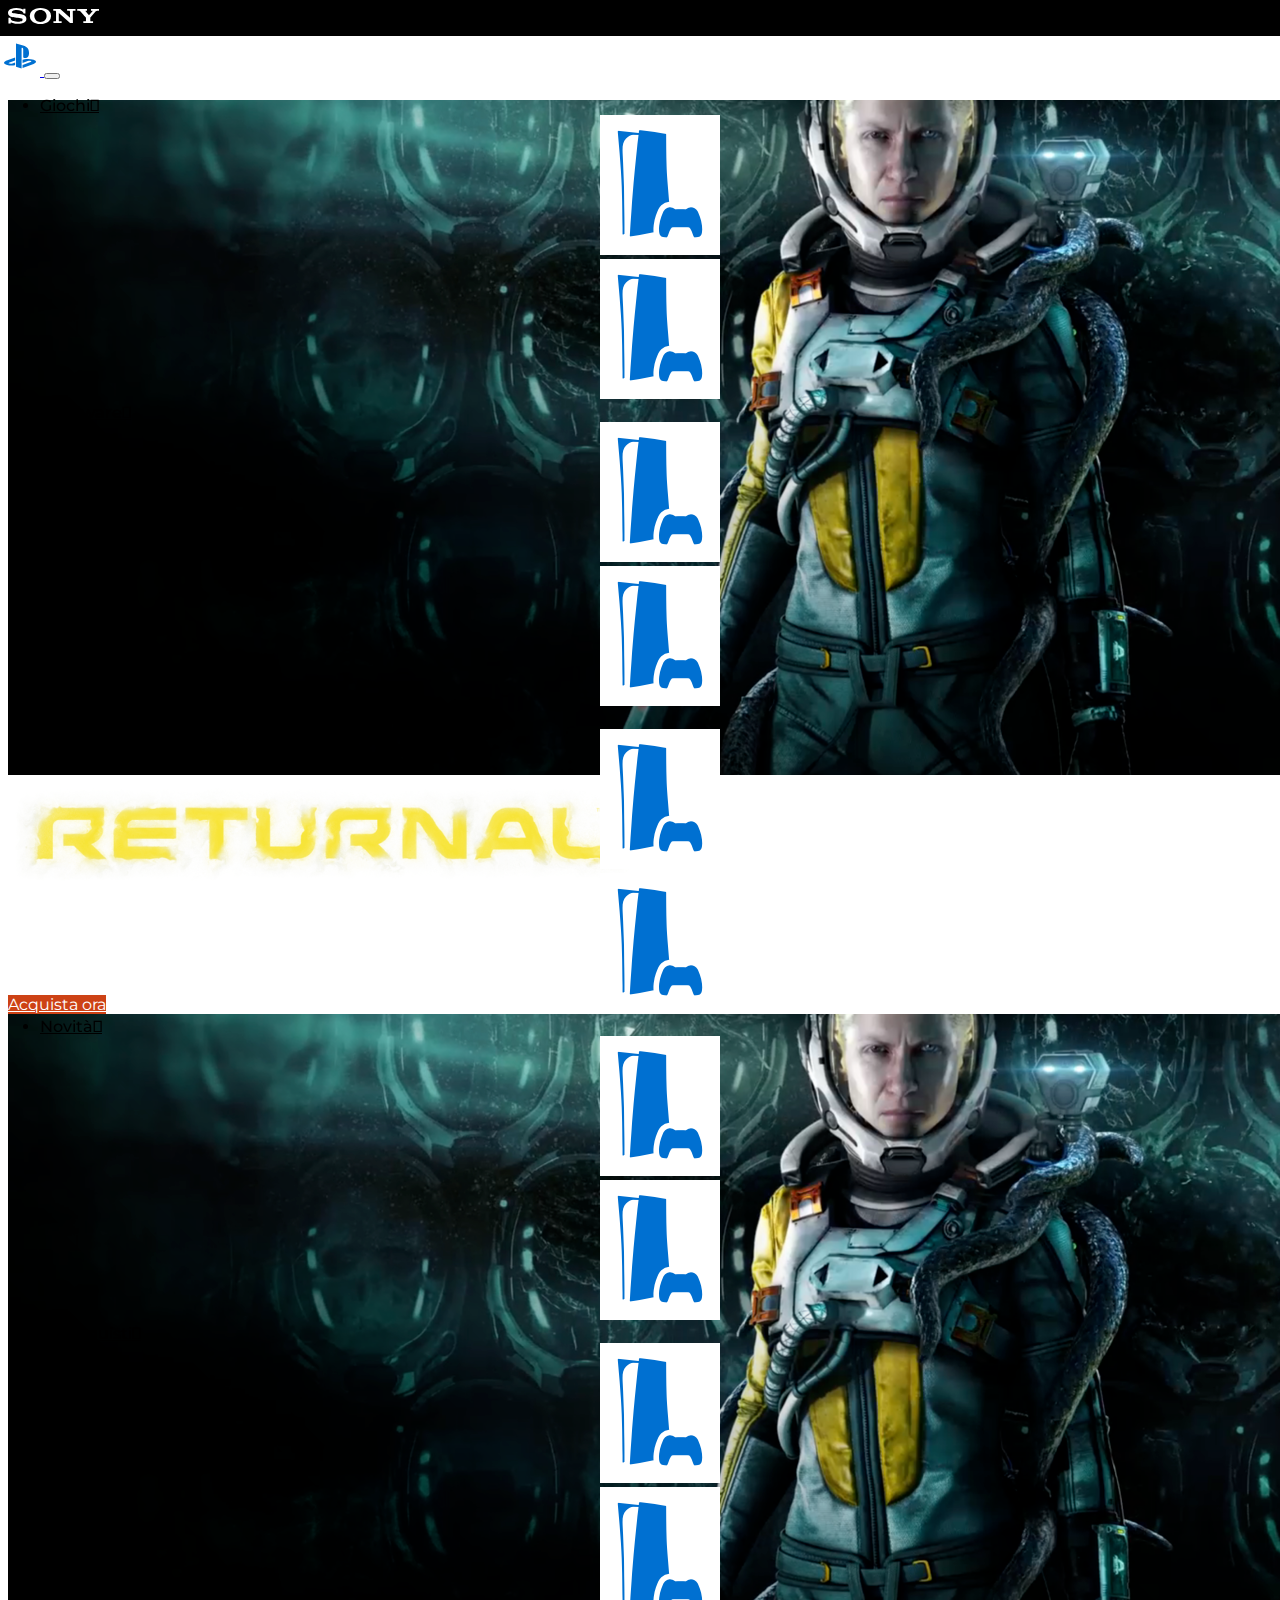
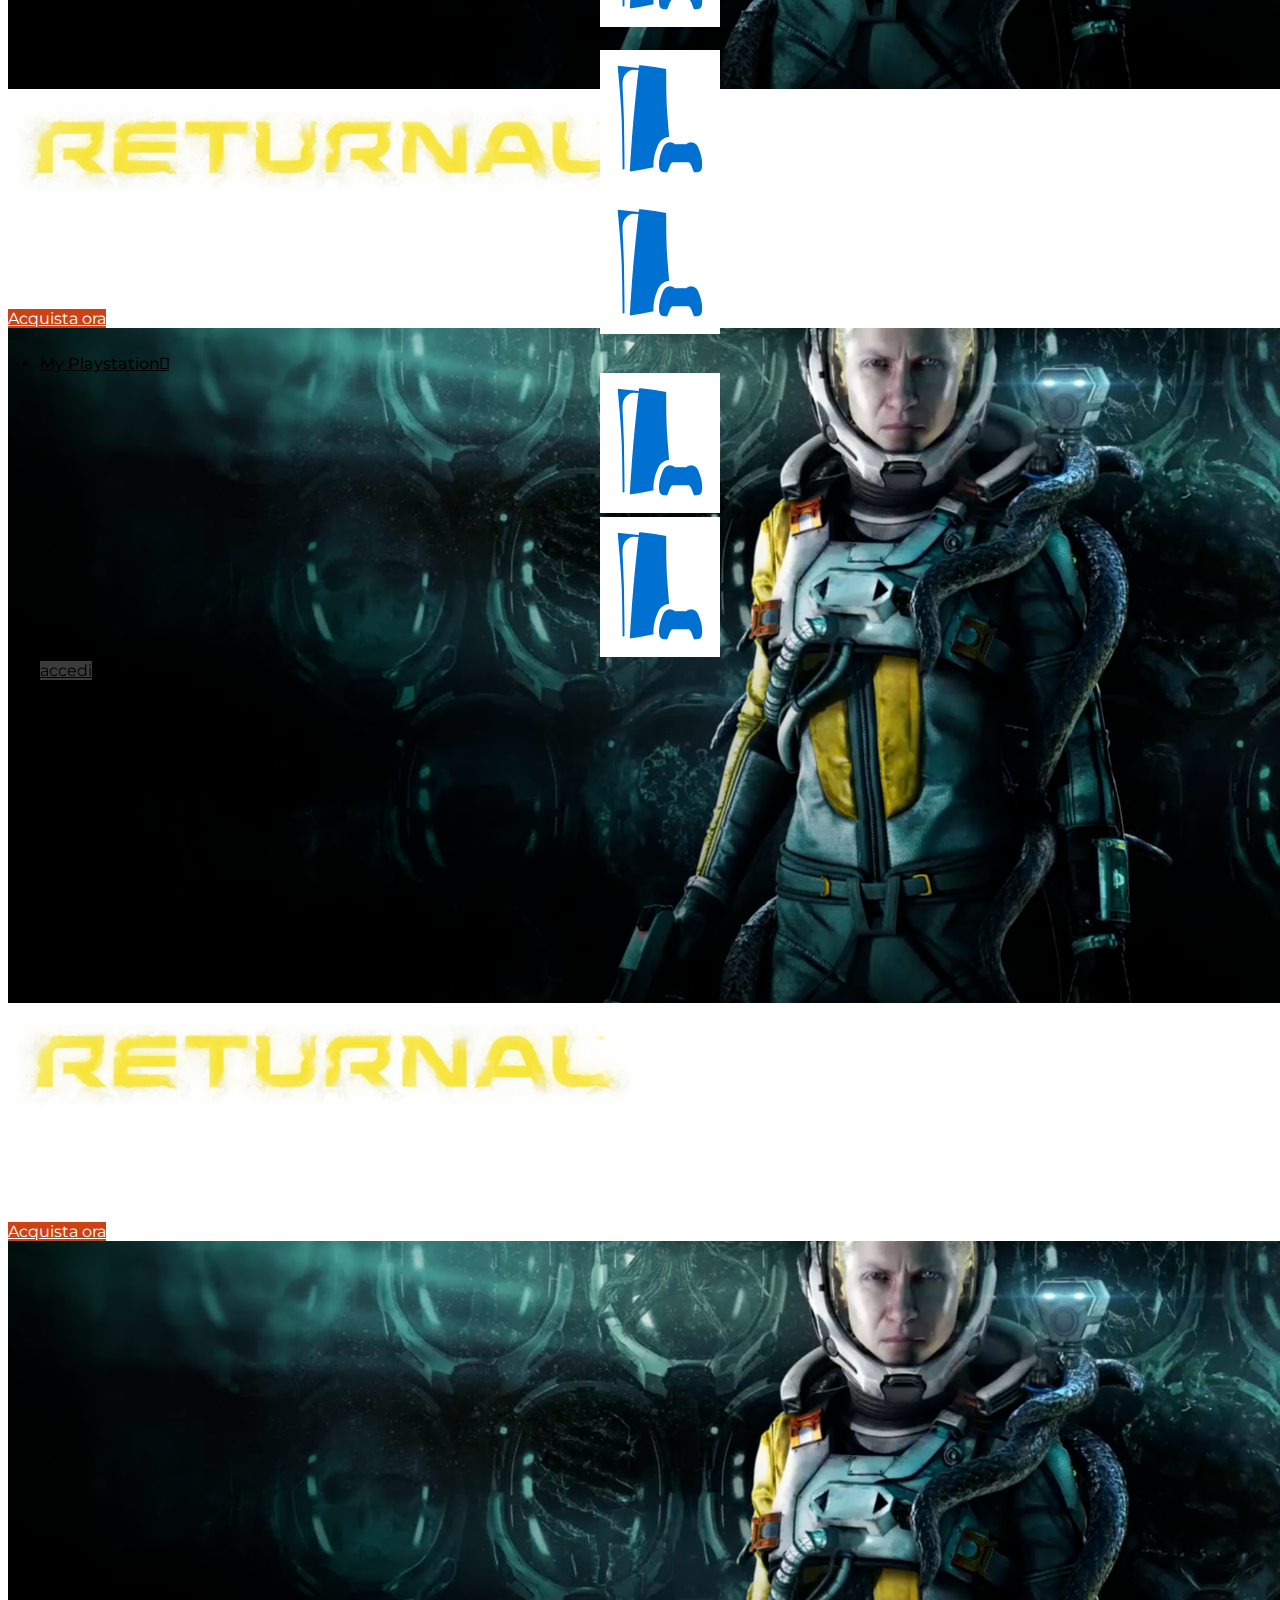
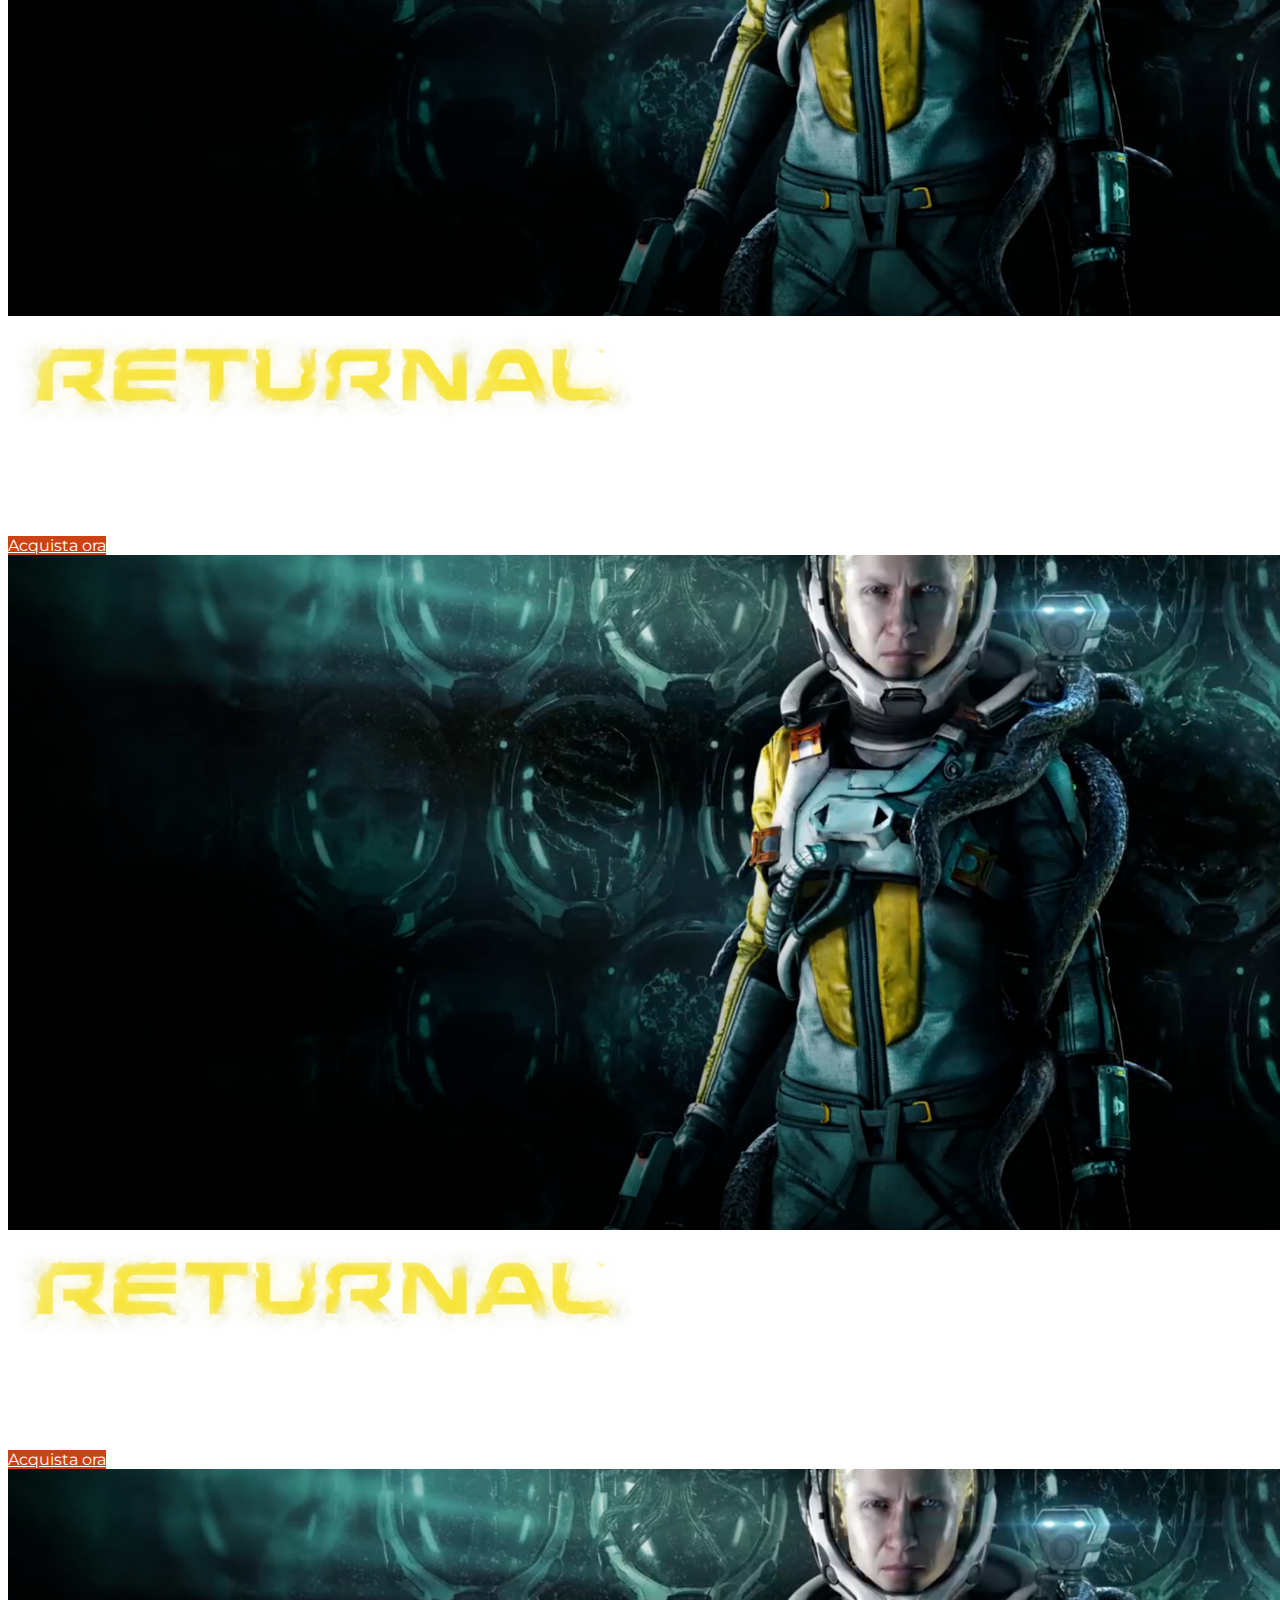
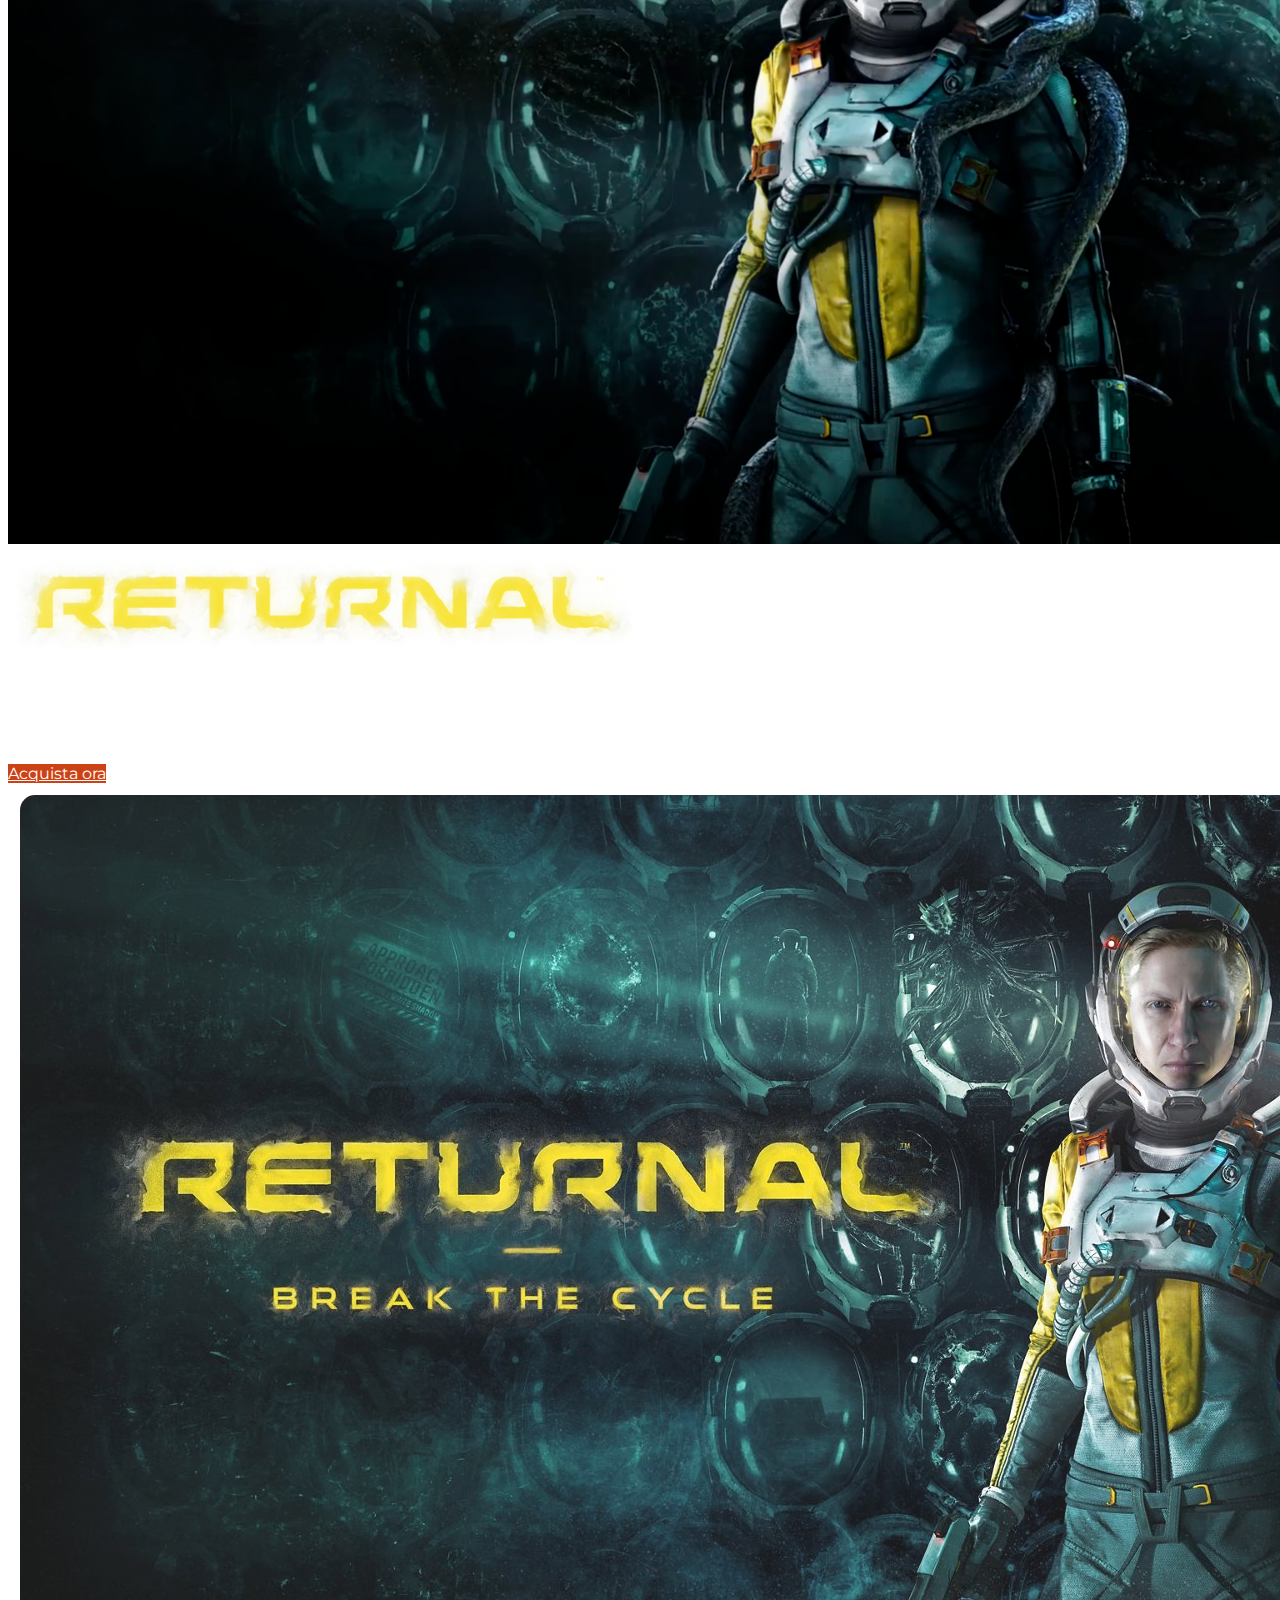
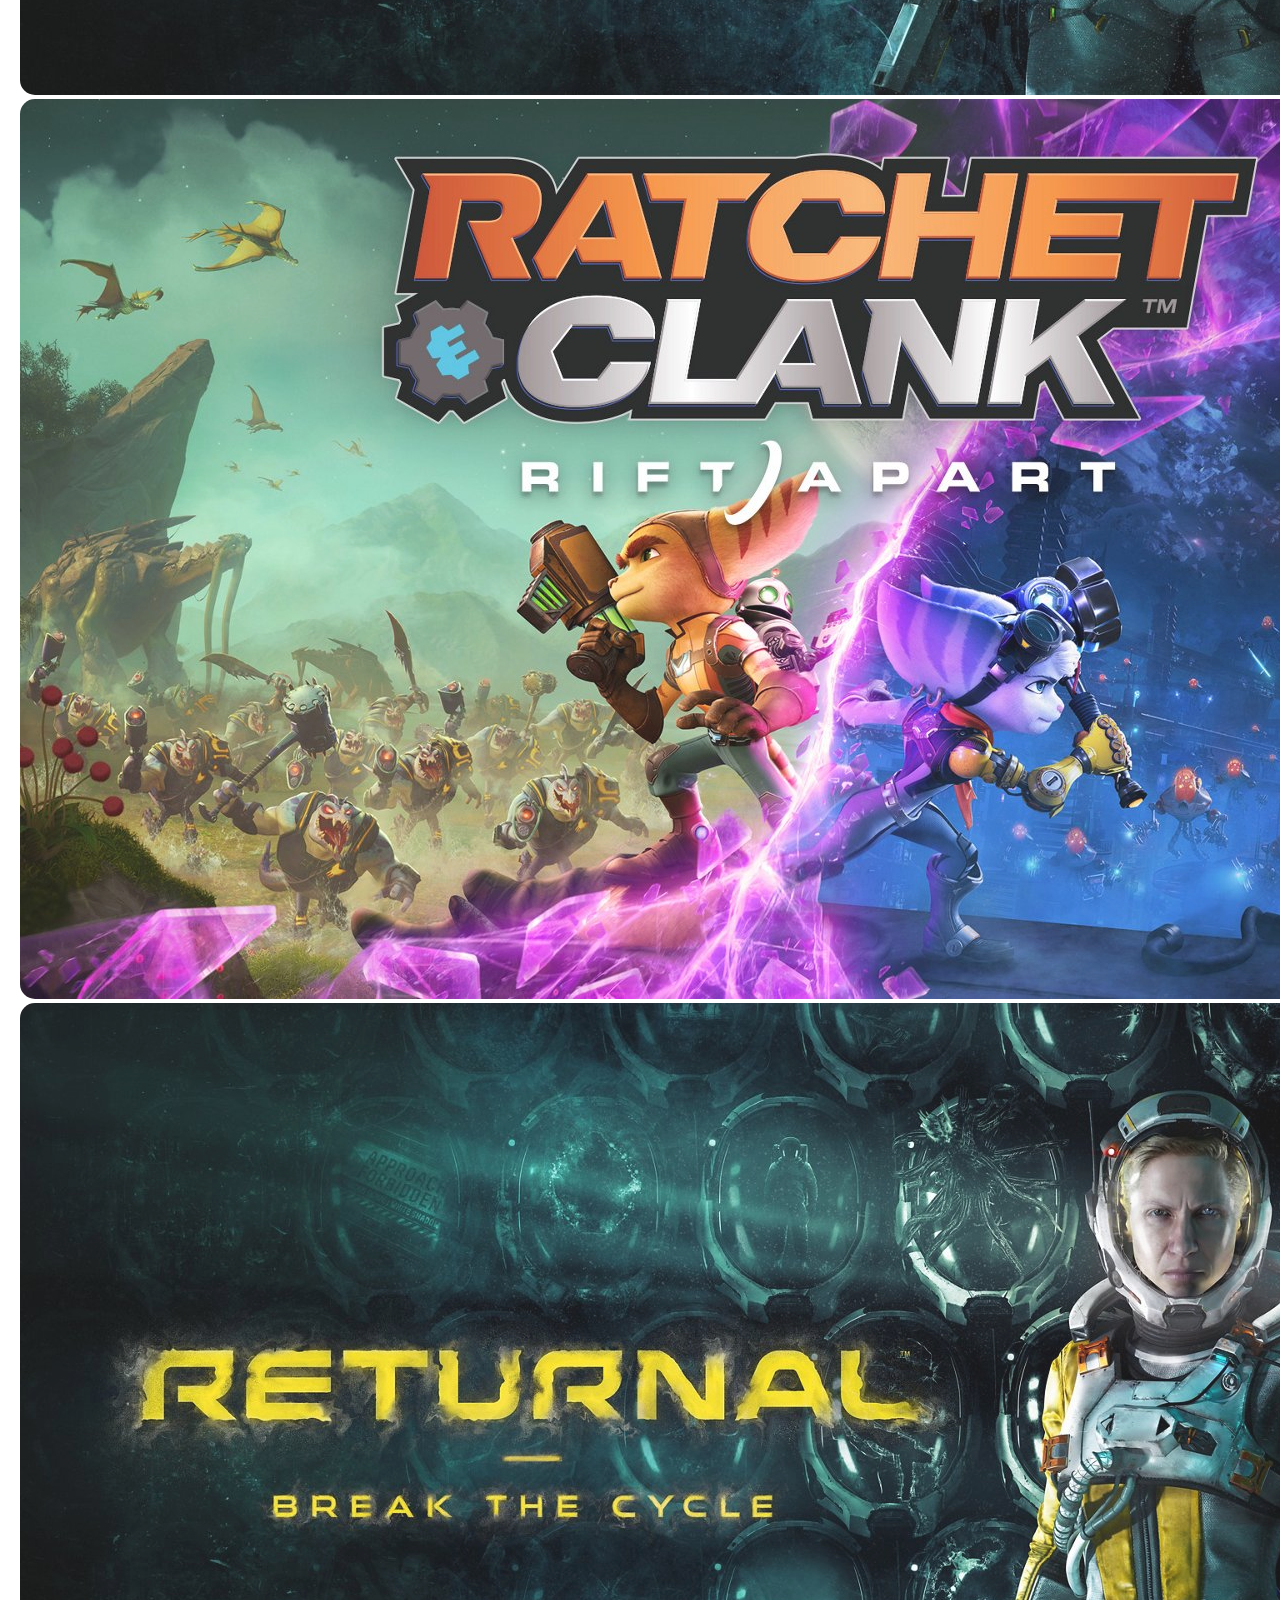
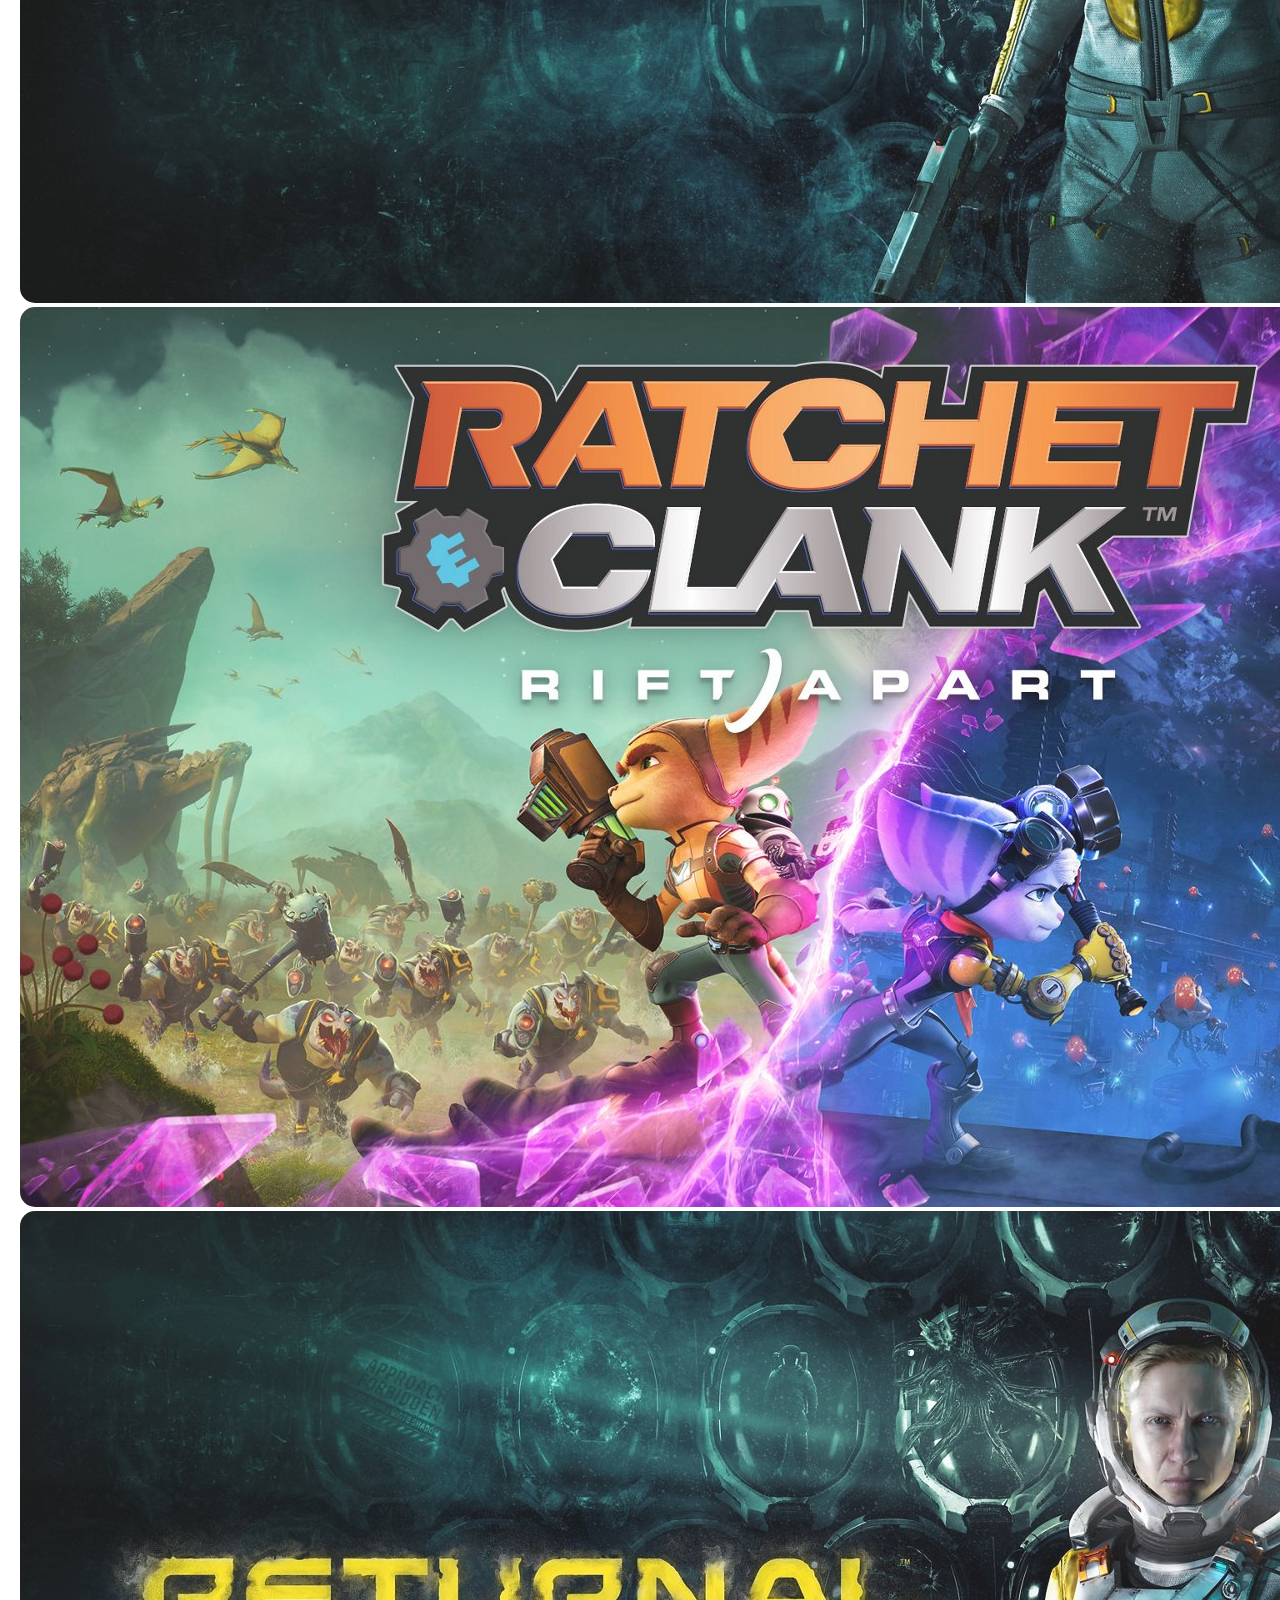
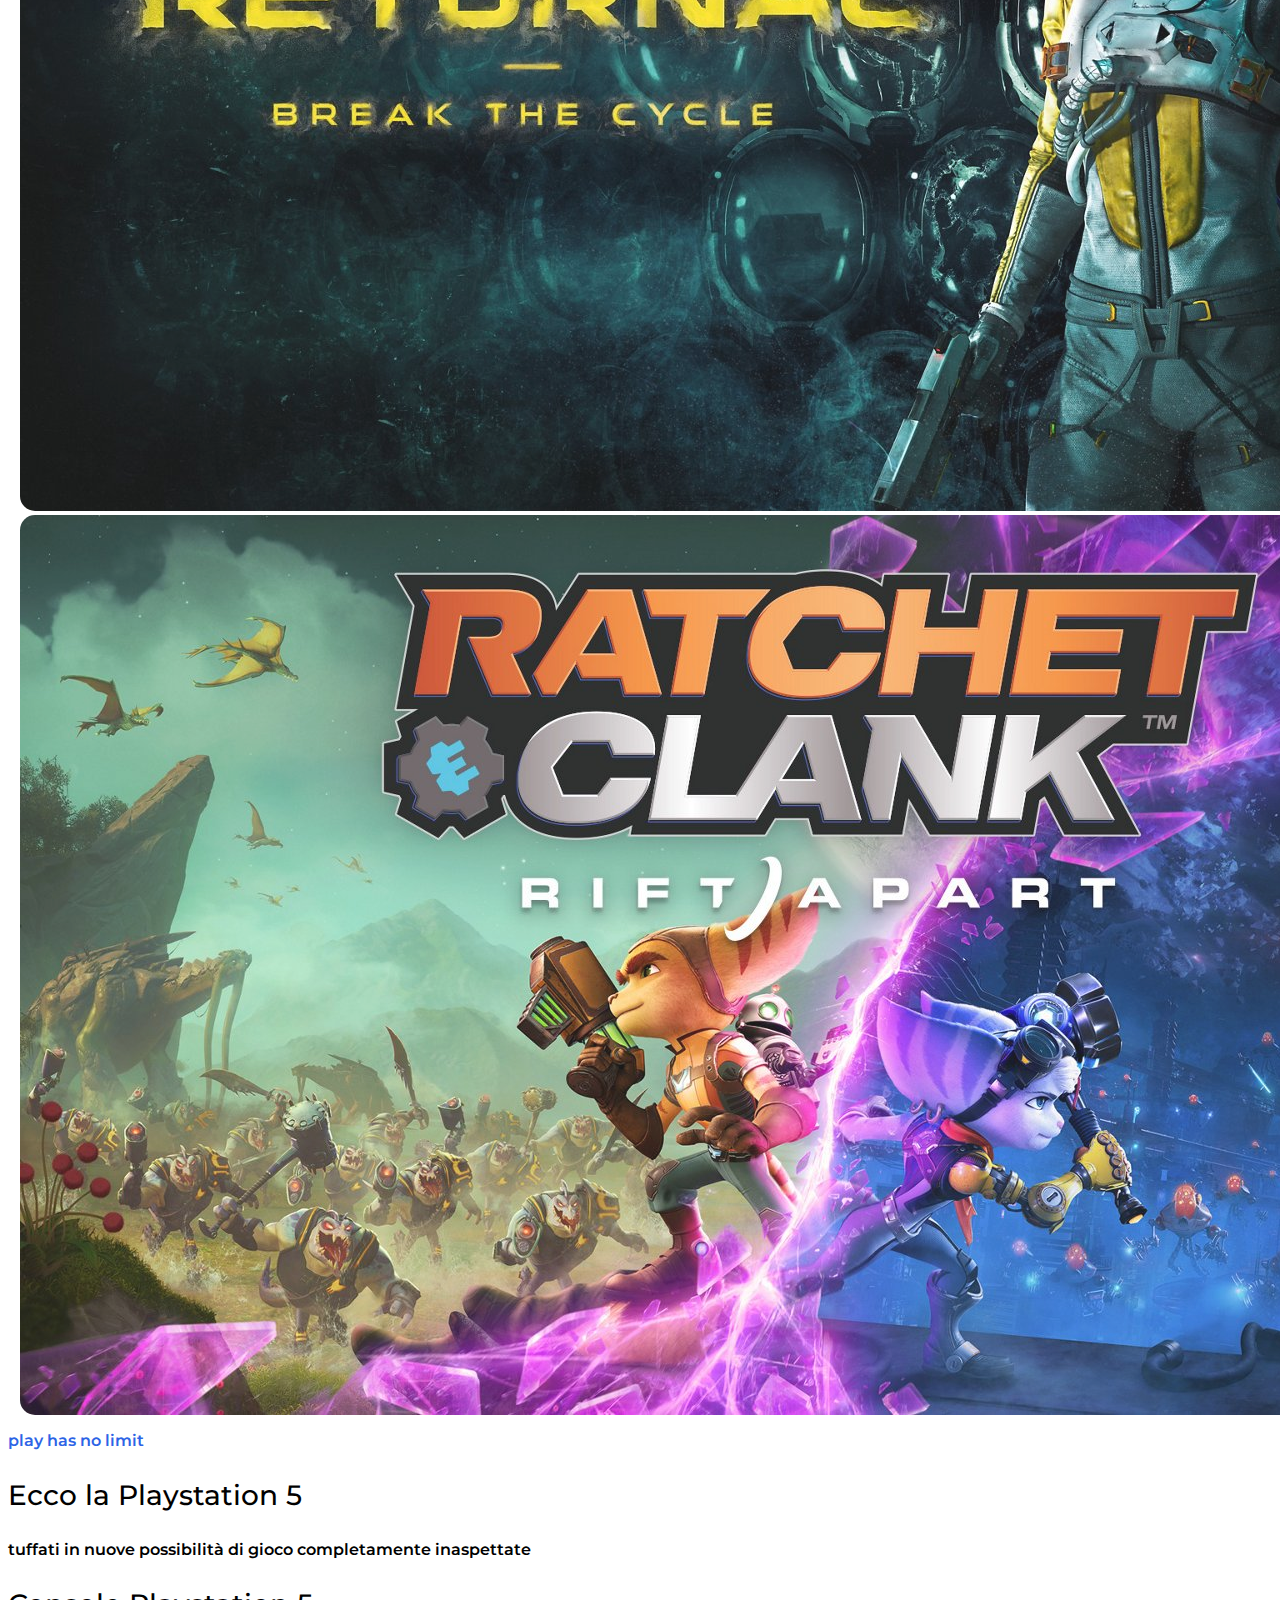
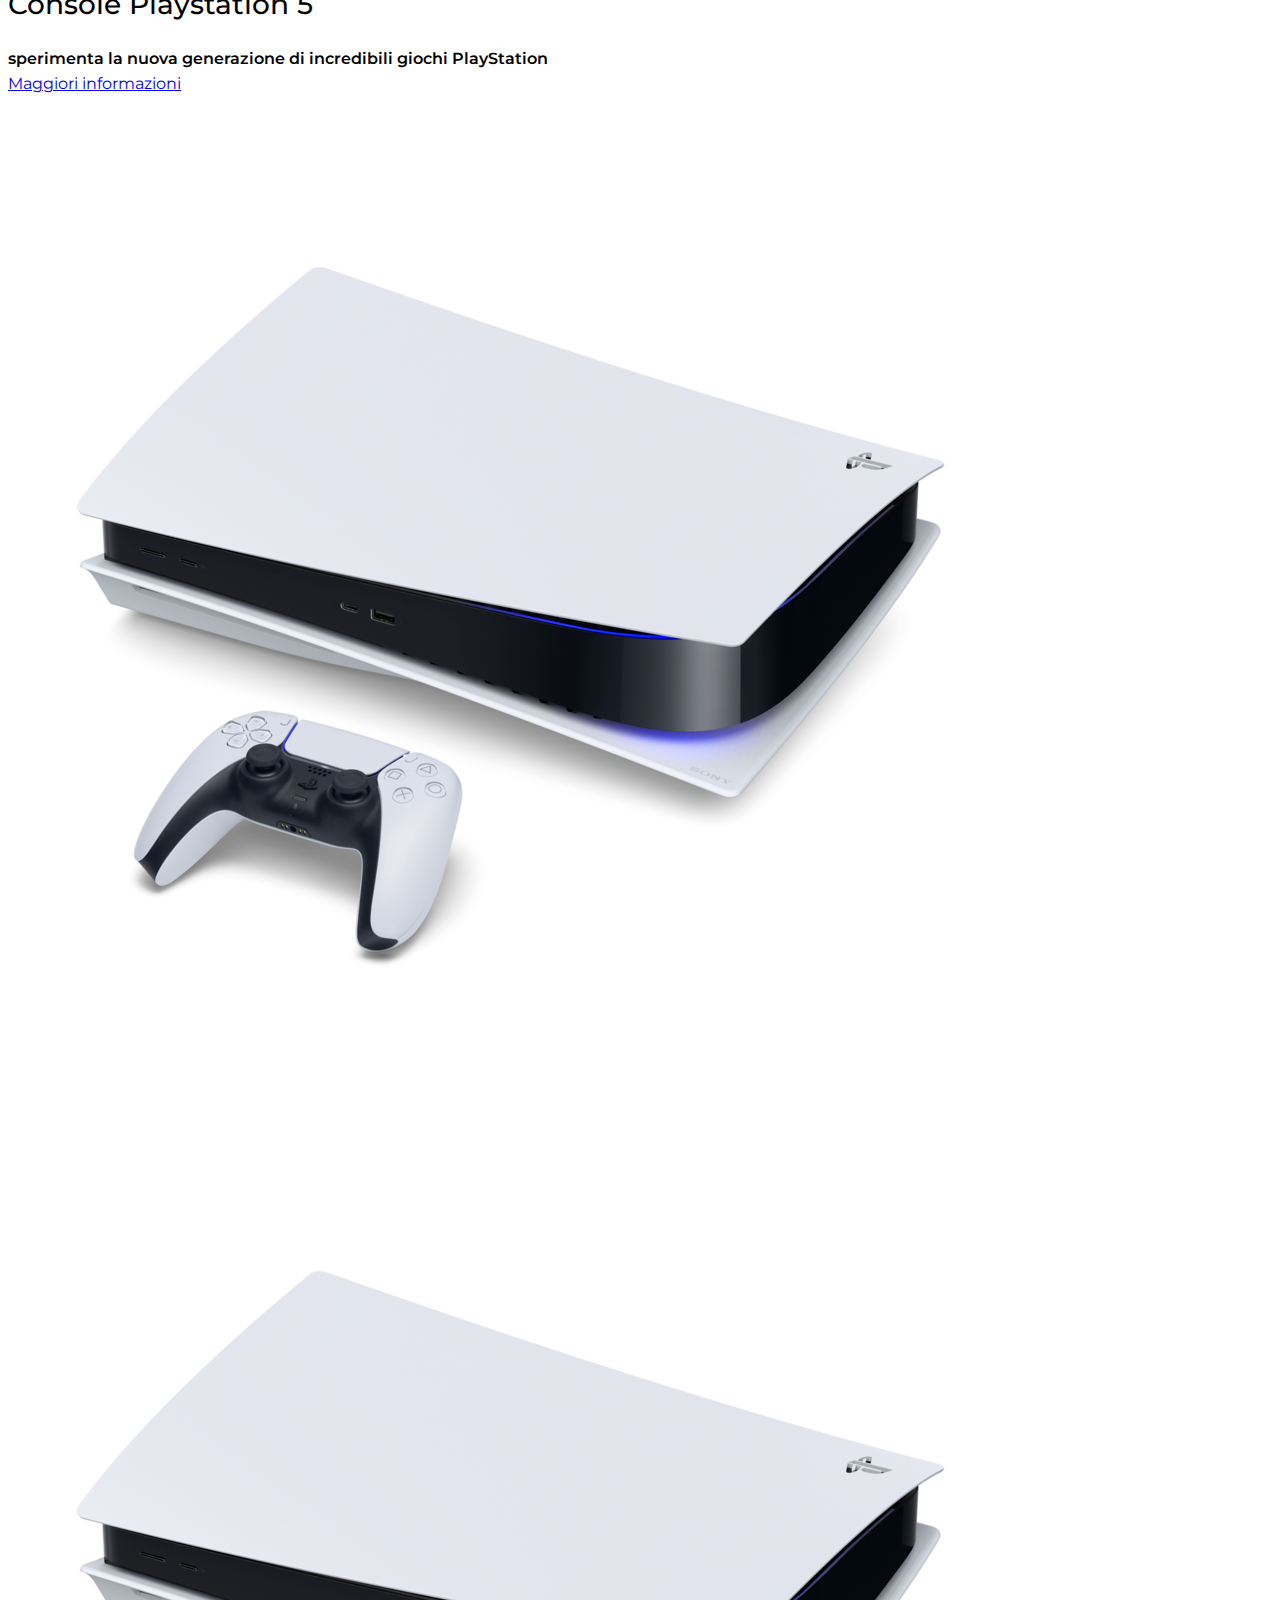
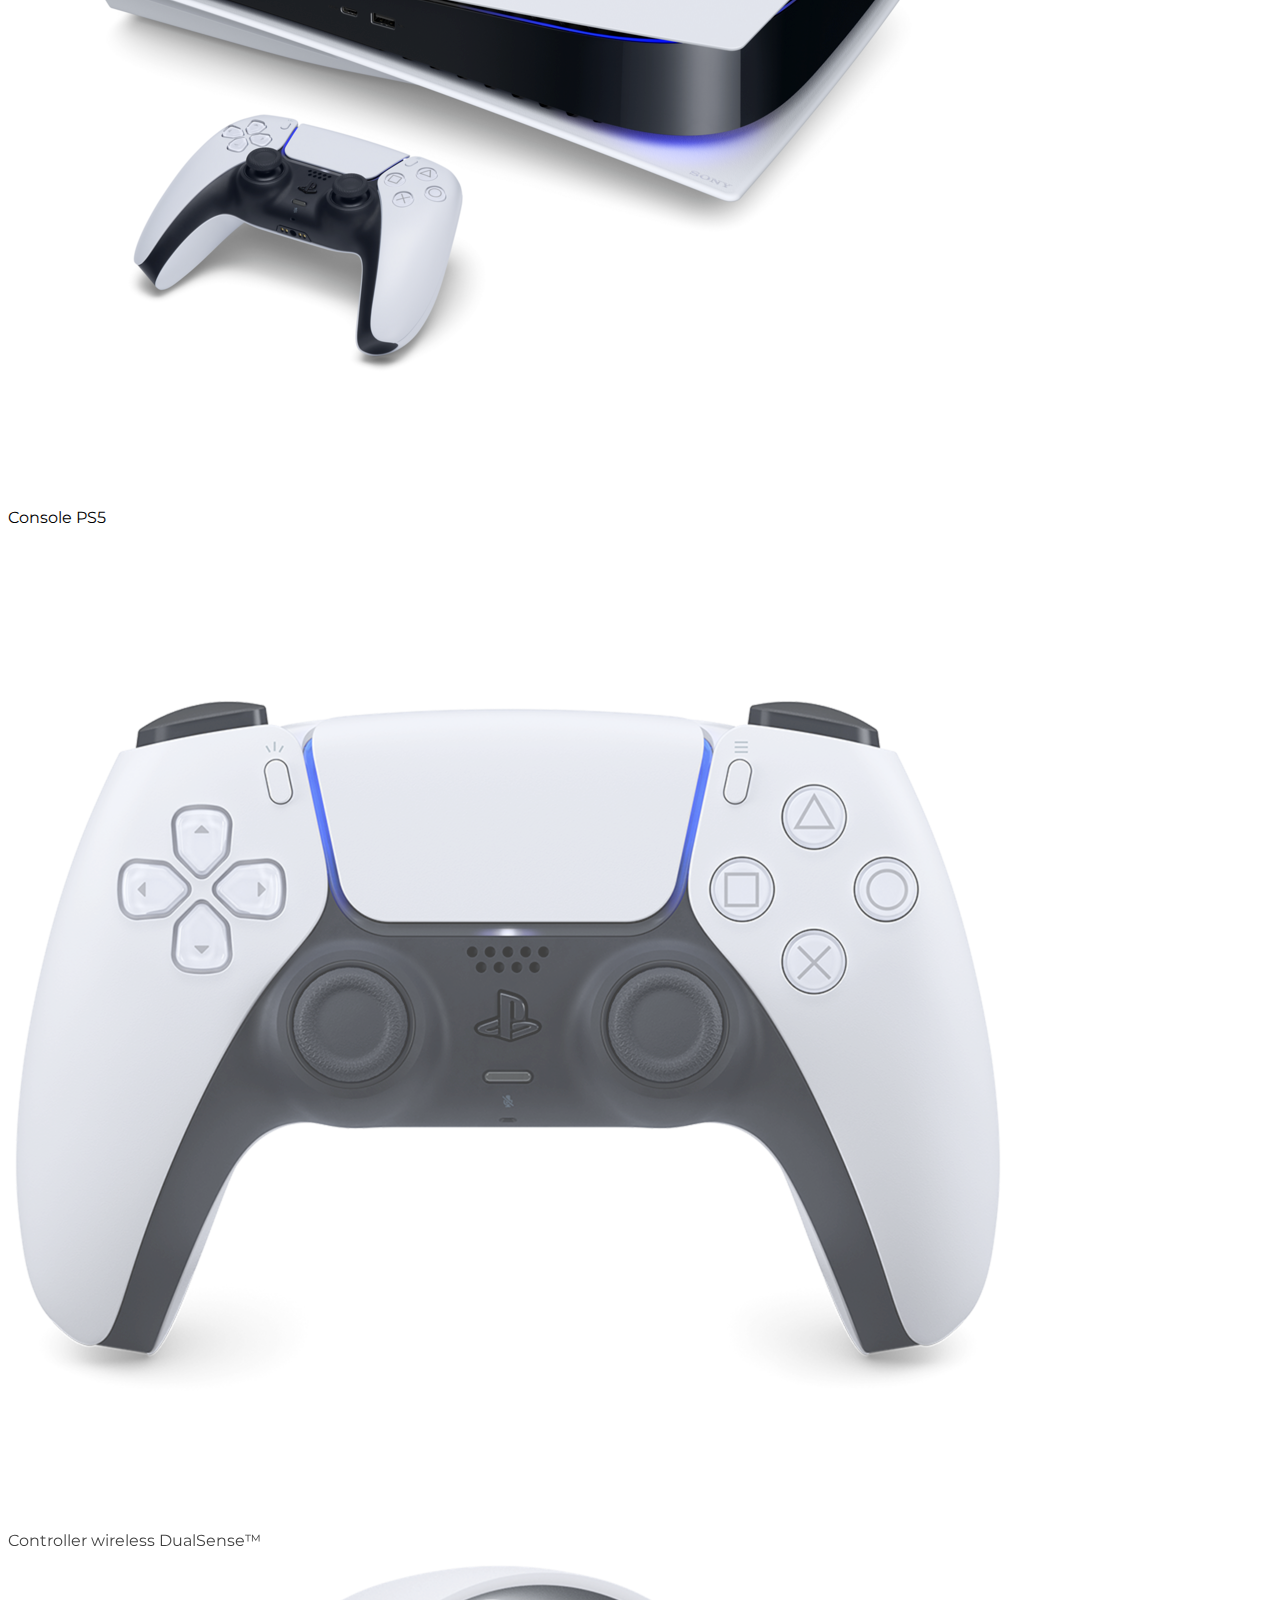
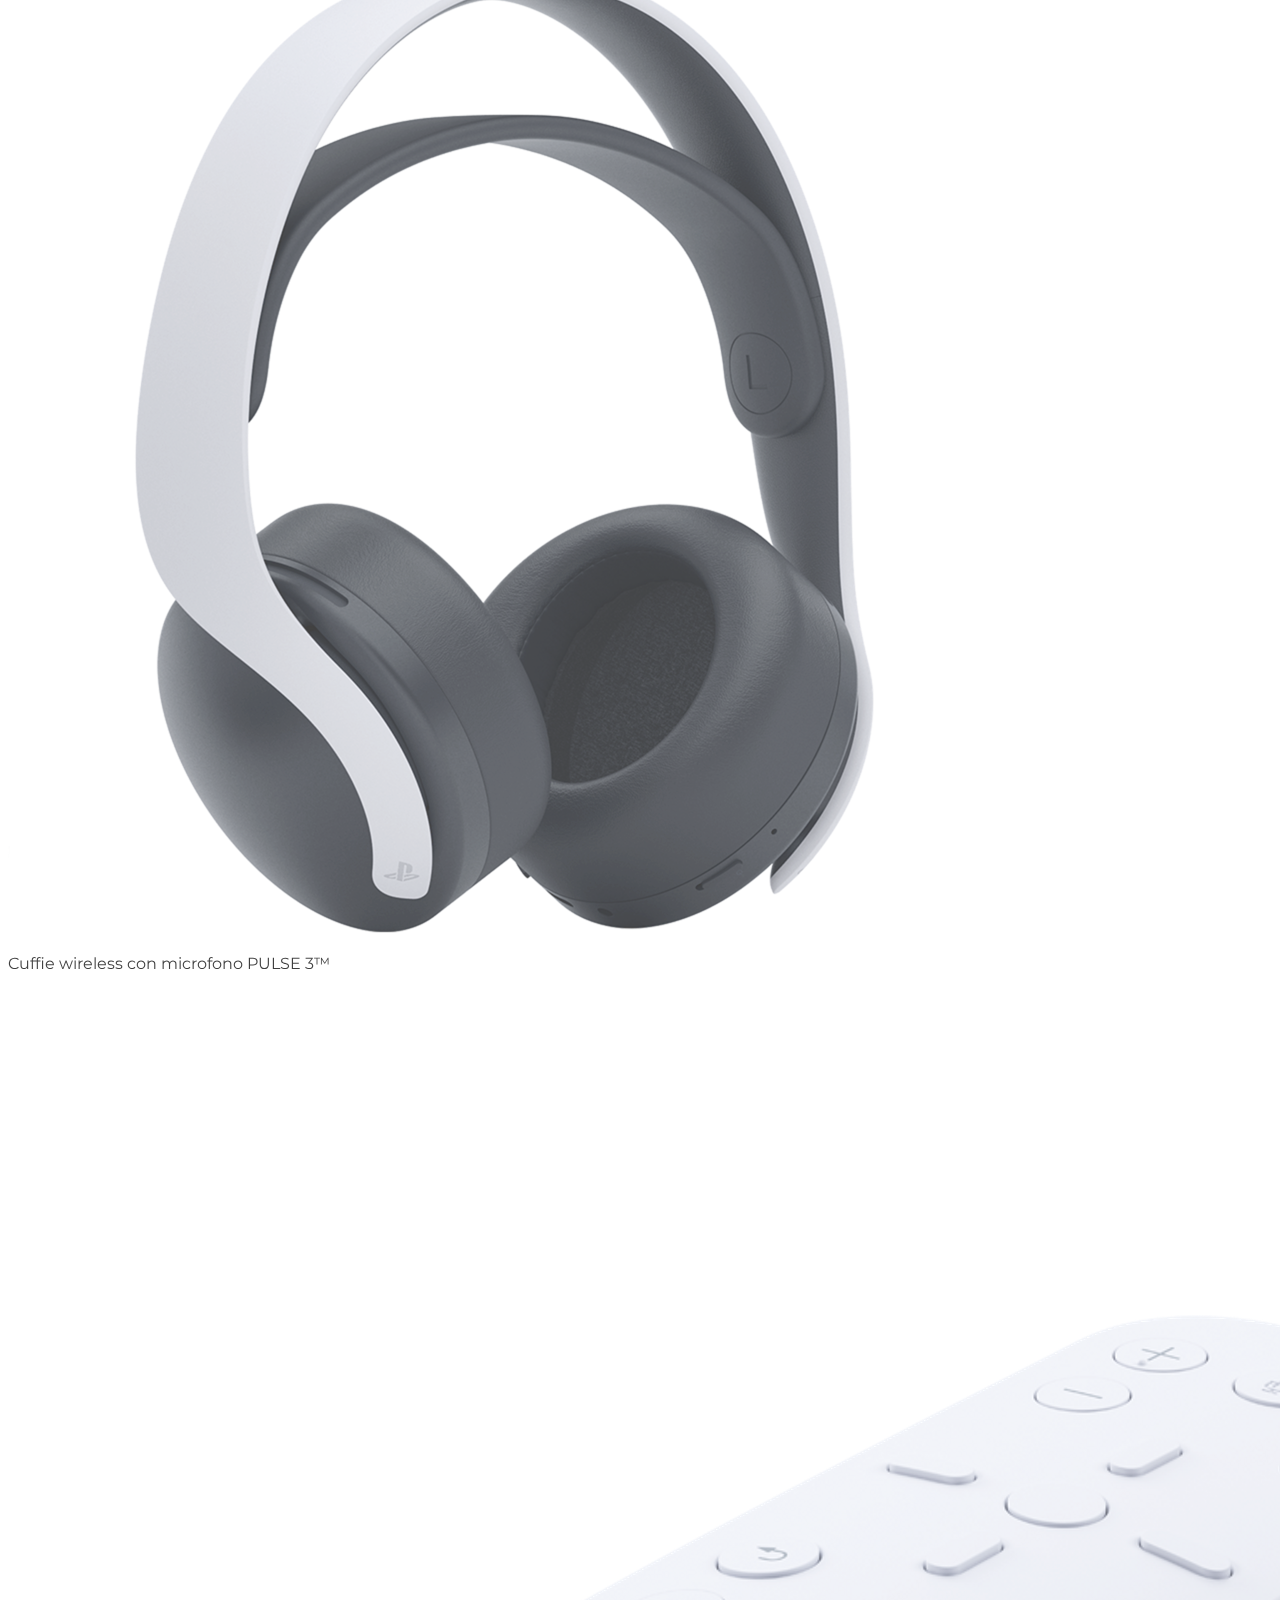
<file: bonus/index.html>
<!doctype html>
<html lang="en">

<head>
    <!-- Required meta tags -->
    <meta charset="utf-8">
    <meta name="viewport" content="width=device-width, initial-scale=1">

    <!-- link css -->
    <link rel="stylesheet" href="./css/style.css">

    <!-- link font awesome -->
    <link rel="stylesheet" href="https://cdnjs.cloudflare.com/ajax/libs/font-awesome/6.1.1/css/all.min.css"
        integrity="sha512-KfkfwYDsLkIlwQp6LFnl8zNdLGxu9YAA1QvwINks4PhcElQSvqcyVLLD9aMhXd13uQjoXtEKNosOWaZqXgel0g=="
        crossorigin="anonymous" referrerpolicy="no-referrer" />

    <!-- link google font -->
    <link rel="preconnect" href="https://fonts.googleapis.com">
    <link rel="preconnect" href="https://fonts.gstatic.com" crossorigin>
    <link href="https://fonts.googleapis.com/css2?family=Montserrat:wght@100;300;400;500;600;700&display=swap"
        rel="stylesheet">

    <!-- Bootstrap CSS -->
    <link href="https://cdn.jsdelivr.net/npm/bootstrap@5.1.3/dist/css/bootstrap.min.css" rel="stylesheet"
        integrity="sha384-1BmE4kWBq78iYhFldvKuhfTAU6auU8tT94WrHftjDbrCEXSU1oBoqyl2QvZ6jIW3" crossorigin="anonymous">

    <title>playstation</title>
</head>

<body>

    <!-- header -->
    <header>
        <div id="main_header">
            <!-- barra SONY -->
            <div id="top_bar_sony" class="d-flex justify-content-end ">
                <img id="sony_logo" height="16" src="./img/sony_logo.svg" alt="Logo Sony ">
            </div>

            <!-- navbar -->
            <nav class=" navbar_fixed navbar navbar-expand-lg navbar-light  bg-light">
                <div class="container-xxl">
                    <a class="navbar-brand" href="#">
                        <img src="./img/play_logo.svg" width="40" height="40" alt="Logo play">
                    </a>
                    <button class="navbar-toggler" type="button" data-bs-toggle="collapse"
                        data-bs-target="#navbarSupportedContent" aria-controls="navbarSupportedContent"
                        aria-expanded="false" aria-label="Toggle navigation">
                        <span class="navbar-toggler-icon"></span>
                    </button>
                    <div class="collapse navbar-collapse" id="navbarSupportedContent">

                        <!-- lista nav sinistra -->

                        <ul id="list_sx" class="navbar-nav me-auto mb-2 mb-lg-0">

                            <li class="nav-item dropdown">
                                <a class="nav-link dropdown-toggle" href="#" id="dropdownId" data-bs-toggle="dropdown"
                                    aria-haspopup="true" aria-expanded="false">Giochi</a>
                                <div class="dropdown-menu text-center_w-100 py-4" aria-labelledby="dropdownId">
                                    <div class="row justify-content-center">
                                        <div class="col-1 ">
                                            <a class="dropdown-item" href="#">
                                                <img class="img-fluid" src="./img/play-menu-ico.png" alt="">
                                            </a>
                                        </div>
                                        <div class="col-1 ">
                                            <a class="dropdown-item" href="#">
                                                <img class="img-fluid" src="./img/play-menu-ico.png" alt="">
                                            </a>
                                        </div>
                                    </div>


                                </div>
                            </li>

                            <li class="nav-item dropdown">
                                <a class="nav-link dropdown-toggle" href="#" id="dropdownId" data-bs-toggle="dropdown"
                                    aria-haspopup="true" aria-expanded="false">Hardware</a>
                                <div class="dropdown-menu text-center_w-100 py-4" aria-labelledby="dropdownId">
                                    <div class="row justify-content-center">
                                        <div class="col-1 ">
                                            <a class="dropdown-item" href="#">
                                                <img class="img-fluid" src="./img/play-menu-ico.png" alt="">
                                            </a>
                                        </div>
                                        <div class="col-1 ">
                                            <a class="dropdown-item" href="#">
                                                <img class="img-fluid" src="./img/play-menu-ico.png" alt="">
                                            </a>
                                        </div>
                                    </div>


                                </div>
                            </li>
                            <li class="nav-item dropdown">
                                <a class="nav-link dropdown-toggle" href="#" id="dropdownId" data-bs-toggle="dropdown"
                                    aria-haspopup="true" aria-expanded="false">Servizi</a>
                                <div class="dropdown-menu text-center_w-100 py-4" aria-labelledby="dropdownId">
                                    <div class="row justify-content-center">
                                        <div class="col-1 ">
                                            <a class="dropdown-item" href="#">
                                                <img class="img-fluid" src="./img/play-menu-ico.png" alt="">
                                            </a>
                                        </div>
                                        <div class="col-1 ">
                                            <a class="dropdown-item" href="#">
                                                <img class="img-fluid" src="./img/play-menu-ico.png" alt="">
                                            </a>
                                        </div>
                                    </div>


                                </div>
                            </li>
                            <li class="nav-item dropdown">
                                <a class="nav-link dropdown-toggle" href="#" id="dropdownId" data-bs-toggle="dropdown"
                                    aria-haspopup="true" aria-expanded="false">Novità</a>
                                <div class="dropdown-menu text-center_w-100 py-4" aria-labelledby="dropdownId">
                                    <div class="row justify-content-center">
                                        <div class="col-1 ">
                                            <a class="dropdown-item" href="#">
                                                <img class="img-fluid" src="./img/play-menu-ico.png" alt="">
                                            </a>
                                        </div>
                                        <div class="col-1 ">
                                            <a class="dropdown-item" href="#">
                                                <img class="img-fluid" src="./img/play-menu-ico.png" alt="">
                                            </a>
                                        </div>
                                    </div>


                                </div>
                            </li>
                            <li class="nav-item dropdown">
                                <a class="nav-link dropdown-toggle" href="#" id="dropdownId" data-bs-toggle="dropdown"
                                    aria-haspopup="true" aria-expanded="false">Fai acquisti</a>
                                <div class="dropdown-menu text-center_w-100 py-4" aria-labelledby="dropdownId">
                                    <div class="row justify-content-center">
                                        <div class="col-1 ">
                                            <a class="dropdown-item" href="#">
                                                <img class="img-fluid" src="./img/play-menu-ico.png" alt="">
                                            </a>
                                        </div>
                                        <div class="col-1 ">
                                            <a class="dropdown-item" href="#">
                                                <img class="img-fluid" src="./img/play-menu-ico.png" alt="">
                                            </a>
                                        </div>
                                    </div>


                                </div>
                            </li>
                            <li class="nav-item dropdown">
                                <a class="nav-link dropdown-toggle" href="#" id="dropdownId" data-bs-toggle="dropdown"
                                    aria-haspopup="true" aria-expanded="false">Supporto</a>
                                <div class="dropdown-menu text-center_w-100 py-4" aria-labelledby="dropdownId">
                                    <div class="row justify-content-center">
                                        <div class="col-1 ">
                                            <a class="dropdown-item" href="#">
                                                <img class="img-fluid" src="./img/play-menu-ico.png" alt="">
                                            </a>
                                        </div>
                                        <div class="col-1 ">
                                            <a class="dropdown-item" href="#">
                                                <img class="img-fluid" src="./img/play-menu-ico.png" alt="">
                                            </a>
                                        </div>
                                    </div>


                                </div>
                            </li>

                        </ul>

                        <!-- lista nav destra -->

                        <ul id="list_dx" class="navbar-nav  mb-2 mb-lg-0 d-flex align-items-center">



                            <li class="nav-item dropdown">
                                <a class="nav-link dropdown-toggle" href="#" id="dropdownId" data-bs-toggle="dropdown"
                                    aria-haspopup="true" aria-expanded="false">My Playstation</a>
                                <div class="dropdown-menu text-center_w-100 py-4" aria-labelledby="dropdownId">
                                    <div class="row justify-content-center">
                                        <div class="col-1 ">
                                            <a class="dropdown-item" href="#">
                                                <img class="img-fluid" src="./img/play-menu-ico.png" alt="">
                                            </a>
                                        </div>
                                        <div class="col-1 ">
                                            <a class="dropdown-item" href="#">
                                                <img class="img-fluid" src="./img/play-menu-ico.png" alt="">
                                            </a>
                                        </div>
                                    </div>


                                </div>
                            </li>
                            <li class="nav-item dropdown px-3">
                                <a class="nav-link btn rounded-pill mx-2 btn_gray text-white px-2" href="#"
                                    id="dropdownId" data-bs-toggle="dropdown" aria-haspopup="true"
                                    aria-expanded="false">accedi
                                </a>

                            </li>
                            <li class="nav-item dropdown px-2">
                                <a class="nav-link " href="#" id="dropdownId" data-bs-toggle="dropdown"
                                    aria-haspopup="true" aria-expanded="false">
                                    <div class="px-2">
                                        <img src="./img/lens.svg" width="24" height="24" alt="Lente per search">
                                    </div>
                                </a>

                            </li>

                        </ul>



                    </div>
                </div>
            </nav>
        </div>
    </header>
    <!-- end header -->











    <!-- main -->
    <main>

        
        <!-- JUMBO -->
        <!-- <section id="jumbo">
            <div class="container-xxl container_h100 d-flex align-items-end">
                <div class="row mb-5">
                    <div class="col col-lg-4 px-4">
                        <img id="returnal_img_w" src="./img/returnal-hero-banner-logo.png" alt="Returnal hero logo">
                        <h2 class="my-4">Rompi il cerchio</h2>
                        <p class="mb-4">Rialzati dopo ogni sconfitta e affronta una nuova sfida con ogni
                            rinascita in questo esplosivo trhiller fantascientifico. disponibile in esclusiva su
                            PS5.
                        </p>
                        <a class="btn btn_orange rounded-pill" href="#">Acquista ora</a>
                    </div>
                </div>

            </div>
        </section> -->
        <!-- end Jumbo -->
        <!-- JUMBO SLIDER -->
        <!-- <section id="jumbo_slider">

            <div class="container-xxl py-4">
                <div class="row row-cols-2 row-cols-lg-6 row-cols-md-3 row-cols-sm-2 g-3">
                    <div class="col col_xs">
                        <img class="img-fluid img_rounded_slider active" src="./img/returnal-listing-thumb-01-ps5.jpg"
                            alt="">
                    </div>
                    <div class="col col_xs">
                        <img class="img-fluid img_rounded_slider" src="./img/ratchet-and-clank-rift-apart-keyart.jpg"
                            alt="">
                    </div>

                    <div class="col col_xs">
                        <img class="img-fluid img_rounded_slider" src="./img/returnal-listing-thumb-01-ps5.jpg" alt="">
                    </div>
                    <div class="col col_xs">
                        <img class="img-fluid img_rounded_slider" src="./img/ratchet-and-clank-rift-apart-keyart.jpg"
                            alt="">
                    </div>

                    <div class="col col_xs">
                        <img class="img-fluid img_rounded_slider" src="./img/returnal-listing-thumb-01-ps5.jpg" alt="">
                    </div>
                    <div class="col col_xs">
                        <img class="img-fluid img_rounded_slider" src="./img/ratchet-and-clank-rift-apart-keyart.jpg"
                            alt="">
                    </div>
                </div>
            </div>

        </section> -->
        <!-- fine jumbo slider -->


        <!-- CAROSELLO -->
        <section id="jumbo">
            <div id="carouselId" class="carousel slide" data-bs-ride="carousel">
               
                <div class="carousel-inner" role="listbox">
                    <div class="carousel-item active">
                        <img src="./img/jumbo-bg.png" class="w-100 d-block" alt="First slide">
                        <div class="carousel-caption">
                            <div class="col col-md-4 col-12">
                                <img class="w_45perc" src="./img/returnal-hero-banner-logo.png" alt="Returnal hero logo">
                                <h2 class="my-4">Rompi il cerchio</h2>
                                <p class="mb-4">Rialzati dopo ogni sconfitta e affronta una nuova sfida con ogni
                                    rinascita in questo esplosivo trhiller fantascientifico. disponibile in esclusiva su
                                    PS5.
                                </p>
                                <a class="btn btn_orange rounded-pill" href="#">Acquista ora</a>
                            </div>
                            
                        </div>
                    </div>
                    <div class="carousel-item  ">
                        <img src="./img/jumbo-bg.png"  class="w-100  d-block" alt="First slide">
                        <div class="carousel-caption">
                            <div class="col col-md-4 col-12">
                                <img class="w_45perc" src="./img/returnal-hero-banner-logo.png" alt="Returnal hero logo">
                                <h2 class="my-4">Rompi il cerchio</h2>
                                <p class="mb-4">Rialzati dopo ogni sconfitta e affronta una nuova sfida con ogni
                                    rinascita in questo esplosivo trhiller fantascientifico. disponibile in esclusiva su
                                    PS5.
                                </p>
                                <a class="btn btn_orange rounded-pill" href="#">Acquista ora</a>
                            </div>
                            
                        </div>
                    </div>
                    <div class="carousel-item  ">
                        <img src="./img/jumbo-bg.png"  class="w-100  d-block" alt="First slide">
                        <div class="carousel-caption">
                            <div class="col col-md-4 col-12">
                                <img class="w_45perc" src="./img/returnal-hero-banner-logo.png" alt="Returnal hero logo">
                                <h2 class="my-4">Rompi il cerchio</h2>
                                <p class="mb-4">Rialzati dopo ogni sconfitta e affronta una nuova sfida con ogni
                                    rinascita in questo esplosivo trhiller fantascientifico. disponibile in esclusiva su
                                    PS5.
                                </p>
                                <a class="btn btn_orange rounded-pill" href="#">Acquista ora</a>
                            </div>
                            
                        </div>
                    </div>
                    <div class="carousel-item  ">
                        <img src="./img/jumbo-bg.png"  class="w-100  d-block" alt="First slide">
                        <div class="carousel-caption">
                            <div class="col col-md-4 col-12">
                                <img class="w_45perc" src="./img/returnal-hero-banner-logo.png" alt="Returnal hero logo">
                                <h2 class="my-4">Rompi il cerchio</h2>
                                <p class="mb-4">Rialzati dopo ogni sconfitta e affronta una nuova sfida con ogni
                                    rinascita in questo esplosivo trhiller fantascientifico. disponibile in esclusiva su
                                    PS5.
                                </p>
                                <a class="btn btn_orange rounded-pill" href="#">Acquista ora</a>
                            </div>
                            
                        </div>
                    </div>
                    <div class="carousel-item  ">
                        <img src="./img/jumbo-bg.png"  class="w-100  d-block" alt="First slide">
                        <div class="carousel-caption">
                            <div class="col col-md-4 col-12">
                                <img class="w_45perc" src="./img/returnal-hero-banner-logo.png" alt="Returnal hero logo">
                                <h2 class="my-4">Rompi il cerchio</h2>
                                <p class="mb-4">Rialzati dopo ogni sconfitta e affronta una nuova sfida con ogni
                                    rinascita in questo esplosivo trhiller fantascientifico. disponibile in esclusiva su
                                    PS5.
                                </p>
                                <a class="btn btn_orange rounded-pill" href="#">Acquista ora</a>
                            </div>
                            
                        </div>
                    </div>
                    <div class="carousel-item  ">
                        <img src="./img/jumbo-bg.png"  class="w-100  d-block" alt="First slide">
                        <div class="carousel-caption">
                            <div class="col col-md-4 col-12">
                                <img class="w_45perc" src="./img/returnal-hero-banner-logo.png" alt="Returnal hero logo">
                                <h2 class="my-4">Rompi il cerchio</h2>
                                <p class="mb-4">Rialzati dopo ogni sconfitta e affronta una nuova sfida con ogni
                                    rinascita in questo esplosivo trhiller fantascientifico. disponibile in esclusiva su
                                    PS5.
                                </p>
                                <a class="btn btn_orange rounded-pill" href="#">Acquista ora</a>
                            </div>
                            
                        </div>
                    </div>
                    
                  
                </div>
                <!-- <button class="carousel-control-prev" type="button" data-bs-target="#carouselId" data-bs-slide="prev">
                    <span class="carousel-control-prev-icon" aria-hidden="true"></span>
                    <span class="visually-hidden">Previous</span>
                </button>
                <button class="carousel-control-next" type="button" data-bs-target="#carouselId" data-bs-slide="next">
                    <span class="carousel-control-next-icon" aria-hidden="true"></span>
                    <span class="visually-hidden">Next</span>
                </button> -->
                
            </div>
            <ol class="carousel-indicators">
                <li data-bs-target="#carouselId" data-bs-slide-to="0" class="" aria-current="true" aria-label="First slide">
                    <img  class="img-fluid" src="./img/returnal-listing-thumb-01-ps5.jpg" alt="">
                </li>
                <li data-bs-target="#carouselId" data-bs-slide-to="1" aria-label="Second slide">
                    <img  class="img-fluid" src="./img/ratchet-and-clank-rift-apart-keyart.jpg" alt="">
                </li>
                <li data-bs-target="#carouselId" data-bs-slide-to="2" aria-label="Third slide">
                    <img  class="img-fluid" src="./img/returnal-listing-thumb-01-ps5.jpg" alt="">
                </li>
                <li data-bs-target="#carouselId" data-bs-slide-to="3" class="" aria-current="true" aria-label="First slide">
                    <img  class="img-fluid" src="./img/ratchet-and-clank-rift-apart-keyart.jpg" alt="">
                </li>
                <li data-bs-target="#carouselId" data-bs-slide-to="4" aria-label="Second slide">
                    <img  class="img-fluid" src="./img/returnal-listing-thumb-01-ps5.jpg" alt="">
                </li>
                <li data-bs-target="#carouselId" data-bs-slide-to="5" aria-label="Third slide">
                    <img  class="img-fluid" src="./img/ratchet-and-clank-rift-apart-keyart.jpg" alt="">
                </li>
            </ol>
        </section>





        <!-- Playstation5 -->
        <section id="playstation_5" class="py-4 px-3">
            <div class="container-xxl">
                <div class="text-center">
                    <div class="text-uppercase font_size_12 text_blue">
                        play has no limit
                    </div>
                    <h3 class="mb-4 fs_36">Ecco la Playstation 5</h3>
                    <div class="font_size_12">
                        tuffati in nuove possibilità di gioco completamente inaspettate
                    </div>

                </div>
                <!-- prima row -->
                <div class="row  row-cols-1 row-cols-sm-1 row-cols-lg-2 row-cols-md-2 mt-5 pt-4 align-items-center">
                    <div class="col col_xs_2 align-self-center">
                        <h3 class="fs_36">Console Playstation 5</h3>
                        <div class="my-4 font_size_12">sperimenta la nuova generazione di incredibili giochi PlayStation
                        </div>
                        <a href="#" class="btn btn-primary rounded-pill">Maggiori informazioni</a>
                    </div>
                    <div class="col col_xs_2">
                        <img class="img-fluid" src="./img/playstation-5-thumb.png" alt="">
                    </div>
                </div>

                <!-- seconda row -->
                <div class="row row-cols-3 row-cols-sm-3 row-cols-md-5 row-cols-lg-5 text-center g-3 pt-5">
                    <div class="col">
                        <div>
                            <img class="img-fluid w-75" src="./img/playstation-5-thumb.png" alt="">
                            <div class="py-3 active_bt">Console PS5</div>
                        </div>
                    </div>
                    <div class="col">
                        <div class="display_none">
                            <img class="img-fluid w-75" src="./img/joypad-thumb.png" alt="">
                            <div class="py-3 ">Controller wireless DualSense™</div>
                        </div>
                    </div>
                    <div class="col">
                        <div class="display_none">
                            <img class="img-fluid w-75" src="./img/headset-thumb.png" alt="">
                            <div class="py-3 ">Cuffie wireless con microfono PULSE 3™</div>
                        </div>
                    </div>
                    <div class="col">
                        <div class="display_none">
                            <img class="img-fluid w-75" src="./img/remote-thumb.png" alt="">
                            <div class="py-3 ">Telecomando Media</div>
                        </div>
                    </div>
                    <div class="col">
                        <div class="display_none">
                            <img class="img-fluid w-75" src="./img/camera-thumb.jpg" alt="">
                            <div class="py-3 ">Telecamera HD</div>
                        </div>
                    </div>
                </div>
            </div>
        </section>

        <!-- fine Playstation 5 -->


        <!-- Adventure copiato da jumbo -->

        <section id="adventure">
            <div class="container-xxl container_h100 d-flex align-items-end">
                <div class="row row-cols-1 pt-5 mb-5">
                    <div class="col col-lg-4 px-4">
                        <img id="returnal_img_w" src="./img/it-takes-two-logo.png" alt="logo it takes two ">
                        <h2 class="my-4">Un'avventura cooperativa selvaggia ti attende</h2>
                        <p class="mb-4">
                            Trova un amico e partite insieme per l'avventura più folle delle vostre
                            vite in It Takes Two, un gioco d'avventura cooperativo a piattaforme che stravolge il suo
                            genere.
                        </p>
                        <a class="btn btn_orange rounded-pill" href="#">Acquista ora</a>
                    </div>
                </div>

            </div>
        </section>

        <!-- adventure slider -->
        <section id="adventure_slider" class="text-white">
            <div class="container-xxl  p-5">
                <div>
                    <h4 class="mb-5">Nuove uscite</h4>
                    <h5 class="mb-5">Giochi incredibili per PS4 e PS5 disponibili ora</h5>
                </div>
                <div class="row row-cols-2 row-cols-lg-6 row-cols-md-3 row-cols-sm-2 g-3">
                    <div class="col col_xs">
                        <img class="img-fluid img_rounded_slider" src="./img/tony-hawks-pro-skater-1-2-store-art.jpg"
                            alt="">
                        <div class=" font_size_12 my-3">Tony Hawk's™ Pro Skater™ 1 + 2</div>
                    </div>
                    <div class="col col_xs">
                        <img class="img-fluid img_rounded_slider"
                            src="./img/crash-bandicoot-4-its-about-time-store-art.jpg" alt="">
                        <div class=" font_size_12 m-3">Crash Bandicoot 4: It's About Time</div>
                    </div>

                    <div class="col col_xs">
                        <img class="img-fluid img_rounded_slider" src="./img/tony-hawks-pro-skater-1-2-store-art.jpg"
                            alt="">
                        <div class=" font_size_12 my-3">Tony Hawk's™ Pro Skater™ 1 + 2</div>
                    </div>
                    <div class="col col_xs">
                        <img class="img-fluid img_rounded_slider"
                            src="./img/crash-bandicoot-4-its-about-time-store-art.jpg" alt="">
                        <div class=" font_size_12 my-3">Crash Bandicoot 4: It's About Time</div>
                    </div>


                    <div class="col col_xs">
                        <img class="img-fluid img_rounded_slider" src="./img/tony-hawks-pro-skater-1-2-store-art.jpg"
                            alt="">
                        <div class=" font_size_12 my-3">Tony Hawk's™ Pro Skater™ 1 + 2</div>
                    </div>
                    <div class="col col_xs">
                        <img class="img-fluid img_rounded_slider"
                            src="./img/crash-bandicoot-4-its-about-time-store-art.jpg" alt="">
                        <div class=" font_size_12 my-3">Crash Bandicoot 4: It's About Time</div>
                    </div>

                    <div class="col col_xs">
                        <img class="img-fluid img_rounded_slider" src="./img/tony-hawks-pro-skater-1-2-store-art.jpg"
                            alt="">
                        <div class=" font_size_12 my-3">Tony Hawk's™ Pro Skater™ 1 + 2</div>
                    </div>
                    <div class="col col_xs">
                        <img class="img-fluid img_rounded_slider"
                            src="./img/crash-bandicoot-4-its-about-time-store-art.jpg" alt="">
                        <div class=" font_size_12 my-3">Crash Bandicoot 4: It's About Time</div>
                    </div>


                    <div class="col col_xs">
                        <img class="img-fluid img_rounded_slider" src="./img/tony-hawks-pro-skater-1-2-store-art.jpg"
                            alt="">
                        <div class=" font_size_12 my-3">Tony Hawk's™ Pro Skater™ 1 + 2</div>
                    </div>
                    <div class="col col_xs">
                        <img class="img-fluid img_rounded_slider"
                            src="./img/crash-bandicoot-4-its-about-time-store-art.jpg" alt="">
                        <div class=" font_size_12 my-3">Crash Bandicoot 4: It's About Time</div>
                    </div>


                    <div class="col col_xs">
                        <img class="img-fluid img_rounded_slider" src="./img/tony-hawks-pro-skater-1-2-store-art.jpg"
                            alt="">
                        <div class=" font_size_12 my-3">Tony Hawk's™ Pro Skater™ 1 + 2</div>
                    </div>
                    <div class="col col_xs">
                        <img class="img-fluid img_rounded_slider"
                            src="./img/crash-bandicoot-4-its-about-time-store-art.jpg" alt="">
                        <div class=" font_size_12 my-3">Crash Bandicoot 4: It's About Time</div>
                    </div>






                </div>
            </div>
        </section>

        <!-- FINE ADVENTURE -->

        <!-- esplora Playstation -->
        <section id="esplora_playstation" class="py-5">
            <div class="container-xxl">
                <div class=" py-5 text-center">

                    <h3 class="mb-4 fs_36">Esplora PlayStation® 4</h3>
                    <div class="font_size_12">
                        Giochi incredibili e intrattenimento senza fine.
                        <br>
                        Non c'è mai stato un momento migliore per giocare sulla tua PS4.
                    </div>

                </div>
                <!-- row -->
                <div class="row  row-cols-1 row-cols-sm-1 row-cols-lg-3 row-cols-md-3 mt-5 p-4 align-items-center">
                    <div class="col col_xs_2 align-self-center">
                        <div>
                            <img class="img-fluid mt-5 mb-3" src="./img/ps4-slim-homepage-image-block.jpg" alt="">
                        </div>
                        <h3 class="fs_36"> PlayStation 4</h3>
                        <div class="my-4 font_size_12">Giochi incredibili Live su PS4, con 1 TB di spazio di
                            archiviazione.
                        </div>
                        <a href="#" class="btn btn-primary rounded-pill py-2">scopri di più</a>
                    </div>
                    <div class="col col_xs_2 align-self-center">
                        <div>
                            <img class="img-fluid mt-5 mb-3" src="./img/double11-202010-tw-psvr.jpg" alt="">
                        </div>
                        <h3 class="fs_36"> PlayStation VR</h3>
                        <div class="my-4 font_size_12">Oltre 500 titoli ed esperienze di gioco. Scoprili tutti.
                        </div>
                        <a href="#" class="btn btn-primary rounded-pill py-2">scopri di più</a>
                    </div>
                    <div class="col col_xs_2 align-self-center">
                        <div>
                            <img class="img-fluid mt-5 mb-3" src="./img/dualshock-4-listing-thumb.jpg" alt="">
                        </div>
                        <h3 class="fs_36"> Accessori</h3>
                        <div class="my-4 font_size_12">Migliora la tua esperienza PS4 con una gamma di accessori
                            ufficiali.
                        </div>
                        <a href="#" class="btn btn-primary rounded-pill py-2">scopri di più</a>
                    </div>

                </div>
            </div>
        </section>

        <!-- fine esplora playstation -->


        <!-- playstation plus -->

        <section id="playstation_plus" class="py-4">
            <div class="container-fluid container_bg ">

                <!-- row -->
                <div class="row row-cols-1 row-cols-sm-1 row-cols-lg-2 row-cols-md-2  mt-5   align-items-center">
                    <div class="col px-4 py-sm-5 py-md-0 align-self-center">
                        <div>
                            <img class="img-fluid w-75" src="./img/ps-plus-logo.png" alt="ps plus logo">
                        </div>
                        <div class="my-4 font_size_14 text-black">
                            Migliora la tua esperienza PlayStation con l'accesso a multigiocatore online,
                            giochi mensili, sconti esclusivi e altro ancora.
                        </div>
                        <a href="#" class="btn graybutton_bg rounded-pill">esplora PlayStation Plus</a>
                    </div>
                    <div class="col px-4 img_display_none ">
                        <img class="img-fluid" src="./img/ps-plus-april-monthly-games-featured-image-block.png"
                            alt="soulstorm bg yellow">
                    </div>
                </div>
            </div>
        </section>

        <!-- fine playstation plus -->

        <!-- SCONTI -->
        <section id="scount">
            <div class="container-xxl">
                <div class=" pt-5 text-center">

                    <h3 class="mb-4 fs_36">Nuovi sconti su PlayStation Store</h3>
                    <div class="font_size_12">
                        Sconti pazzeschi, collezioni curate e saldi stagionali su PS5, PS4 e PS VR, tutti in un unico
                        posto.
                    </div>

                </div>
                <!-- row -->
                <div class="row  row-cols-1 row-cols-sm-1 row-cols-lg-3 row-cols-md-3  p-4 align-items-center">
                    <div class="col py-4  align-self-center">
                        <div>
                            <a href="#">
                                <img class="img-fluid img_scale " src="./img/playstation-store-games-under-20-spotlight.jpg"
                                    alt="giochi a meno">
                            </a>
                        </div>

                    </div>
                    <div class="col py-4 align-self-center">
                        <div>
                            <a href="#">
                                <img class="img-fluid img_scale " src="./img/playstation-store-golden-week-sale-spotlight.jpg"
                                    alt="giochi a meno">
                            </a>
                        </div>

                    </div>
                    <div class="col py-4 align-self-center">
                        <div>
                            <a href="#">
                                <img class="img-fluid img_scale " src="./img/playstation-store-free-to-play-spotlight.png"
                                    alt="giochi a meno">
                            </a>
                        </div>

                    </div>


                </div>
        </section>
        <!-- fine sconti -->

        <!-- playstation now -->

        <section id="playstation_now">
            <div class="container-fluid container_bg ">

                <!-- row -->
                <div class="row row-cols-1 row-cols-sm-1 row-cols-lg-2 row-cols-md-2  mt-5   align-items-center">
                    <div class="col px-4 py-sm-5 py-md-0 align-self-center">
                        <div>
                            <img class="img-fluid w-75" src="./img/ps-now-logo-two-column.png" alt="ps pnow logo">
                        </div>
                        <div class="my-4 font_size_14 text-white">
                            Ottieni l'accesso immediato a una vastissima raccolta di oltre 900 giochi per
                            PS4, PS3 e PS2 su PS4 o PC Windows, con nuovi titoli aggiunti ogni mese.
                        </div>
                        <a href="#" class="btn btn-light rounded-pill fw-bold ">esplora PlayStation Now</a>
                    </div>
                    <div class="col px-4 img_display_none ">
                        <img class="img-fluid" src="./img/ps-now-april-featured-image-block.png" alt="Avengers picture">

                    </div>
                </div>
            </div>
        </section>
        <!-- fine playstation now -->

        <!-- social -->
        <section id="social" class="pb-5">
            <div class="container-xxl">
                <div class=" pt-5 text-center">

                    <h3 class="my-5 fs_36">Seguici sui social media</h3>

                </div>
                <!-- row -->
                <div class="row  row-cols-2 row-cols-sm-4 row-cols-lg-4 row-cols-md-4  p-4 align-items-center">
                    <div class="col py-4  align-self-center">
                        <div>
                            <a href="#">
                                <img class="img-fluid img_scale" src="./img/twitter.jpg" alt="twitter logo">
                            </a>
                        </div>

                    </div>
                    <div class="col py-4 align-self-center">
                        <div>
                            <a href="#">
                                <img class="img-fluid img_scale" src="./img/facebook.jpg" alt="facebook logo">
                            </a>
                        </div>

                    </div>
                    <div class="col py-4 align-self-center">
                        <div>
                            <a href="#">
                                <img class="img-fluid img_scale" src="./img/instagram.jpg" alt="instagram logo">
                            </a>
                        </div>

                    </div>
                    <div class="col py-4 align-self-center">
                        <div>
                            <a href="#">
                                <img class="img-fluid img_scale " src="./img/youtube.png" alt="youtube logo">
                            </a>
                        </div>

                    </div>


                </div>
        </section>
        <!-- fine social -->
    </main>

    <!-- fine MAIN -->









    <!-- footer -->
    <footer class="py-5">
        <div class="container">
            <div class="row row-cols-1 ro-cols-sm-1 row-cols-md-1 row-cols-lg-2">
                <div class="col px-4">
                    <img height="95" width="85" src="./img/ps-footer.svg" alt="Logo playstation PS">
                    <div class="pt-4">
                        <img height="18" width="18" src="./img/language-globe.svg" alt="icon globo">
                        <span class="mx-2">Country / Region: Italy</span>
                    </div>
                </div>
                <div class="col">
                    <div class="row row-cols-1 row-cols-sm-1 row-cols-md-3 row-cols-lg-3 py-md-5 px-md-4 p-4">
                        <div class="col">
                            <ul class="list-unstyled footer_list">
                                <li>Link footer n</li>
                                <li>Link footer n</li>
                                <li>Link footer n</li>
                                <li>Link footer n</li>
                                <li>Link footer n</li>
                                <li>Link footer n</li>
                            </ul>

                        </div>
                        <div class="col ">
                            <ul class="list-unstyled footer_list">
                                <li>Link footer n</li>
                                <li>Link footer n</li>
                                <li>Link footer n</li>
                                <li>Link footer n</li>
                                <li>Link footer n</li>
                                <li>Link footer n</li>
                                <li>Link footer n</li>
                                <li>Link footer n</li>
                            </ul>

                        </div>
                        <div class="col col-lg-4">
                            <ul class="list-unstyled footer_list">
                                <li>Link footer n</li>
                                <li>Link footer n</li>
                                <li>Link footer n</li>
                            </ul>

                        </div>
                    </div>
                </div>
                <div class="col pt-md-3 p-4">
                    <img height="53" src="./img/sie-logo.svg" alt="Sie logo">
                    <div class="pt-3">
                        Website © 2021 Sony Interactive Entertainment Europe Limited. Tutti i contenuti, nomi dei
                        giochi, nomi commerciali e/o di abbigliamenti, marchi registrati, grafica e immagini associati
                        sono marchi registrati e/o materiale protetto da copyright dei rispettivi proprietari. Tutti i
                        diritti riservati.
                    </div>
                </div>

            </div>
        </div>
    </footer>



    <!-- Optional JavaScript; choose one of the two! -->
    <!-- Option 1: Bootstrap Bundle with Popper -->
    <script src="https://cdn.jsdelivr.net/npm/bootstrap@5.1.3/dist/js/bootstrap.bundle.min.js"
        integrity="sha384-ka7Sk0Gln4gmtz2MlQnikT1wXgYsOg+OMhuP+IlRH9sENBO0LRn5q+8nbTov4+1p"
        crossorigin="anonymous"></script>

    <!-- end javascript -->
</body>

</html>
</file>
<file: css/style.css>
/* var color */
:root{
    --orange:#CD4215;
    --gray:#3B3B3B;
    --darkgray:#1F1F1F;
    --lightgray:#BEBCBB;
    --graybutton:#D9DADC;
    --blueprimary:#2D64E6;
    --blunight:#161C3B;
    --ciano:#00439C;
}



/* regole FONT */
body{
    font-family: 'Montserrat', sans-serif !important; 
}
h3{
    font-weight: 700;
   
}
.font_size_12{
    font-size: 16px;
    font-weight: 600;
}
.fs_36{
    font-size: 28px;
    font-weight: 500;
}
.text_blue{
    color: var(--blueprimary);
}
.font_size_14{
    font-size: 15px;
    font-weight: 500;
}




/* CONTAINERS rules */

/* jumbo */
.container_h100{
    height: 100%;
}





/* BUTTON RULES */

#playstation_now a,
#playstation_plus a,
#playstation_5 a {
    line-height: 2rem;
}



a.btn_orange{
    background-color:var(--orange) ;
    color: white ;
}
a.btn_gray{
    background-color: var(--gray);
    
}
li a.btn_gray:hover{
    background-color: black;
}

a.graybutton_bg{
    background-color: var(--graybutton);
    color: var(--blueprimary);
    font-weight: 600;
}

/* active / hover / none */
.active{
    border: 2px solid #0072ce;
    padding: 3px;
}
#playstation_5.active_bt{
    border-bottom:2px solid #0072ce ;
}

.display_none{
    opacity: 75%;
    transition: 1s;
    cursor: pointer;
}

.display_none:hover{
    opacity: 100%;
}

.img_display_none{
    display: none;
}

@media(min-width:768px){
    .img_display_none{
        display: block;
    }
}
/* Header rules */

/* navbar */
#main_header{
    position: fixed;
    top: 0;
    right: 0;
    left: 0;
    z-index: 999;
}

/* bar  TOP */

#top_bar_sony{
    background-color:black;
    padding: 0.5rem;
}
/* nav bar dropdown */

a.dropdown-toggle::after{
    border: none;
    font: var(--fa-font-solid);
    content: "\f107";
    
}
a.dropdown-toggle{
    display:flex ;
    align-items: center;
    font-weight: 500;
    
}

#main_header a.nav-link{
    color: black;
}

/* MAIN rules */
/* jumbo section */
#jumbo{
    background-image: url("../img/jumbo-bg.png");
    background-size: cover;
    background-position: center;
    margin-top: 100px;
    height: 585px;
    color: white;
    
}
.row_1{
    height: 100%;
}

#jumbo p{
    font-size:15px;
}

/* IMG JUMBO TOP*/
#returnal_img_w{
    width:55%;
}

/* IMG JUMBO SLIDER */
.img_rounded_slider{
    border-radius: 15px;
} 

/* PLAYSTATION5 */



/* ADVENTURE */
#adventure{
    background-image: url("../img/it-takes-two-hero-banner-desktop.jpg");
    background-size: cover;
    background-position: center;
    
    color: white;
}

#adventure_slider{
    background-color: var(--darkgray);
}


/* PLAYSTATION PLUS */
#playstation_plus .container_bg{
    background-color: var(--lightgray);
}

/* PLAYSTATION NOW */
#playstation_now .container_bg{
    background-color:var(--blunight) ;
}

/* fine main */

/* footer */

footer{
    background-color: var(--ciano);
    color: white;
    
}
.footer_list>li{
    line-height: 2.2rem;
    font-size: 16px;
}
</file>
<file: bonus/css/style.css>
/* var color */
:root{
    --orange:#CD4215;
    --gray:#3B3B3B;
    --darkgray:#1F1F1F;
    --lightgray:#BEBCBB;
    --graybutton:#D9DADC;
    --blueprimary:#2D64E6;
    --blunight:#161C3B;
    --ciano:#00439C;
}



/* regole FONT */
body{
    font-family: 'Montserrat', sans-serif !important; 
}
h3{
    font-weight: 700;
   
}
.font_size_12{
    font-size: 16px;
    font-weight: 600;
}
.fs_36{
    font-size: 28px;
    font-weight: 500;
}
.text_blue{
    color: var(--blueprimary);
}
.font_size_14{
    font-size: 15px;
    font-weight: 500;
}




/* CONTAINERS rules */

/* jumbo */
.container_h100{
    height: 100%;
}





/* BUTTON RULES */

#playstation_now a,
#playstation_plus a,
#playstation_5 a {
    line-height: 2rem;
}



a.btn_orange{
    background-color:var(--orange) ;
    color: white ;
}
a.btn_gray{
    background-color: var(--gray);
    
}
li a.btn_gray:hover{
    background-color: black;
}

a.graybutton_bg{
    background-color: var(--graybutton);
    color: var(--blueprimary);
    font-weight: 600;
}

/* active / hover / none */
/* .active{
    border: 2px solid #0072ce;
    padding: 3px;
} */
#playstation_5.active_bt{
    border-bottom:2px solid #0072ce ;
}

.display_none{
    opacity: 75%;
    transition: 1s;
    cursor: pointer;
}

.display_none:hover{
    opacity: 100%;
}

.img_display_none{
    display: none;
}

@media(min-width:768px){
    .img_display_none{
        display: block;
    }
}
/* Header rules */

/* navbar */
#main_header{
    position: fixed;
    top: 0;
    right: 0;
    left: 0;
    z-index: 999;
}

/* bar  TOP */

#top_bar_sony{
    background-color:black;
    padding: 0.5rem;
}
/* nav bar dropdown */

a.dropdown-toggle::after{
    border: none;
    font: var(--fa-font-solid);
    content: "\f107";
    
}
a.dropdown-toggle{
    display:flex ;
    align-items: center;
    font-weight: 500;
    
}

#main_header a.nav-link{
    color: black;
}

/* MAIN rules */
/* jumbo section */
#jumbo{
    /* background-image: url("../img/jumbo-bg.png");
    background-size: cover;
    background-position: center; */
    margin-top: 100px;
    /* height: 585px; */
    color: white;
    
}
.row_1{
    height: 100%;
}

#jumbo p{
    font-size:15px;
}

/* IMG JUMBO TOP*/
#returnal_img_w{
    width:55%;
}

/* IMG JUMBO SLIDER */
.img_rounded_slider{
    border-radius: 15px;
} 

/* PLAYSTATION5 */



/* ADVENTURE */
#adventure{
    background-image: url("../img/it-takes-two-hero-banner-desktop.jpg");
    background-size: cover;
    background-position: center;
    
    color: white;
}

#adventure_slider{
    background-color: var(--darkgray);
}


/* PLAYSTATION PLUS */
#playstation_plus .container_bg{
    background-color: var(--lightgray);
}

/* PLAYSTATION NOW */
#playstation_now .container_bg{
    background-color:var(--blunight) ;
}

/* fine main */

/* footer */

footer{
    background-color: var(--ciano);
    color: white;
    
}
.footer_list>li{
    line-height: 2.2rem;
    font-size: 16px;
}




/* BONUS */

/* menu a scomparsa navbar */

#list_sx >li.dropdown,
#list_dx >li.dropdown {
    position: static;
}
#list_sx .text-center_w-100,
#list_dx .text-center_w-100{
    text-align: center;
    width: 100%;
    
}
 #list_sx .dropdown-menu[data-bs-popper],
 #list_dx .dropdown-menu[data-bs-popper] {
    margin: 0;
    background-color: white;
    border: none;
    
}

#list_sx a.dropdown-item img:hover,
#list_dx a.dropdown-item img:hover {
    box-shadow: 1px 1px 5px #adadad;
}
#list_sx .dropdown-item:hover,
#list_dx .dropdown-item:hover {
    background-color: transparent;
}

/* jumbo slider effects */
#jumbo_slider col {
    transition: all 900ms ;
}

.img_rounded_slider:hover{
    transform: translate(0, -10%);
    cursor: pointer;
    
}

/* scount effects */
#scount .container-xxl col img,
#social .container-xxl col img{
    transition: all 1s;
}

.img_scale:hover{
    border: 1px solid var(--graybutton);
    padding: 10px;
    border-radius: 10px;
}




/* carousel */
#jumbo .carousel-indicators{
    position: relative;
    padding: 12px;
}

#jumbo .carousel-indicators [data-bs-target]{
    text-indent: 0;
    height: auto;
    width: calc(100% / 2 - 6px);
    opacity: 90%;
    transition: all 200ms;
}
#jumbo .carousel-indicators [data-bs-target]:hover{
    opacity: 100%;
    transform: translate(0, -10%);
}

#jumbo .carousel-indicators{
    flex-wrap: wrap;
    margin: auto;
}
#jumbo .carousel-indicators img{
    border-radius: 15px;
}


/* x il testo nel bg carousel */
#jumbo .w_45perc{
    width: 50%;
}
 #jumbo .carousel-caption{
    text-align: left;
    left: 2rem;
    right: 1rem;
    
}

/* media q */
@media (min-width:576px){
    #jumbo .carousel-indicators [data-bs-target]{
        text-indent: 0;
        height: auto;
        width: calc(100% / 3 - 6px);
    }
}
@media (min-width:992px){
    #jumbo .carousel-indicators [data-bs-target]{
        text-indent: 0;
        height: auto;
        width: calc(100% / 6 - 6px);
    }
}

@media (max-width:769px){
    .carousel-item>img{
        aspect-ratio: 1;
        object-fit: cover;
    }
}
</file>
